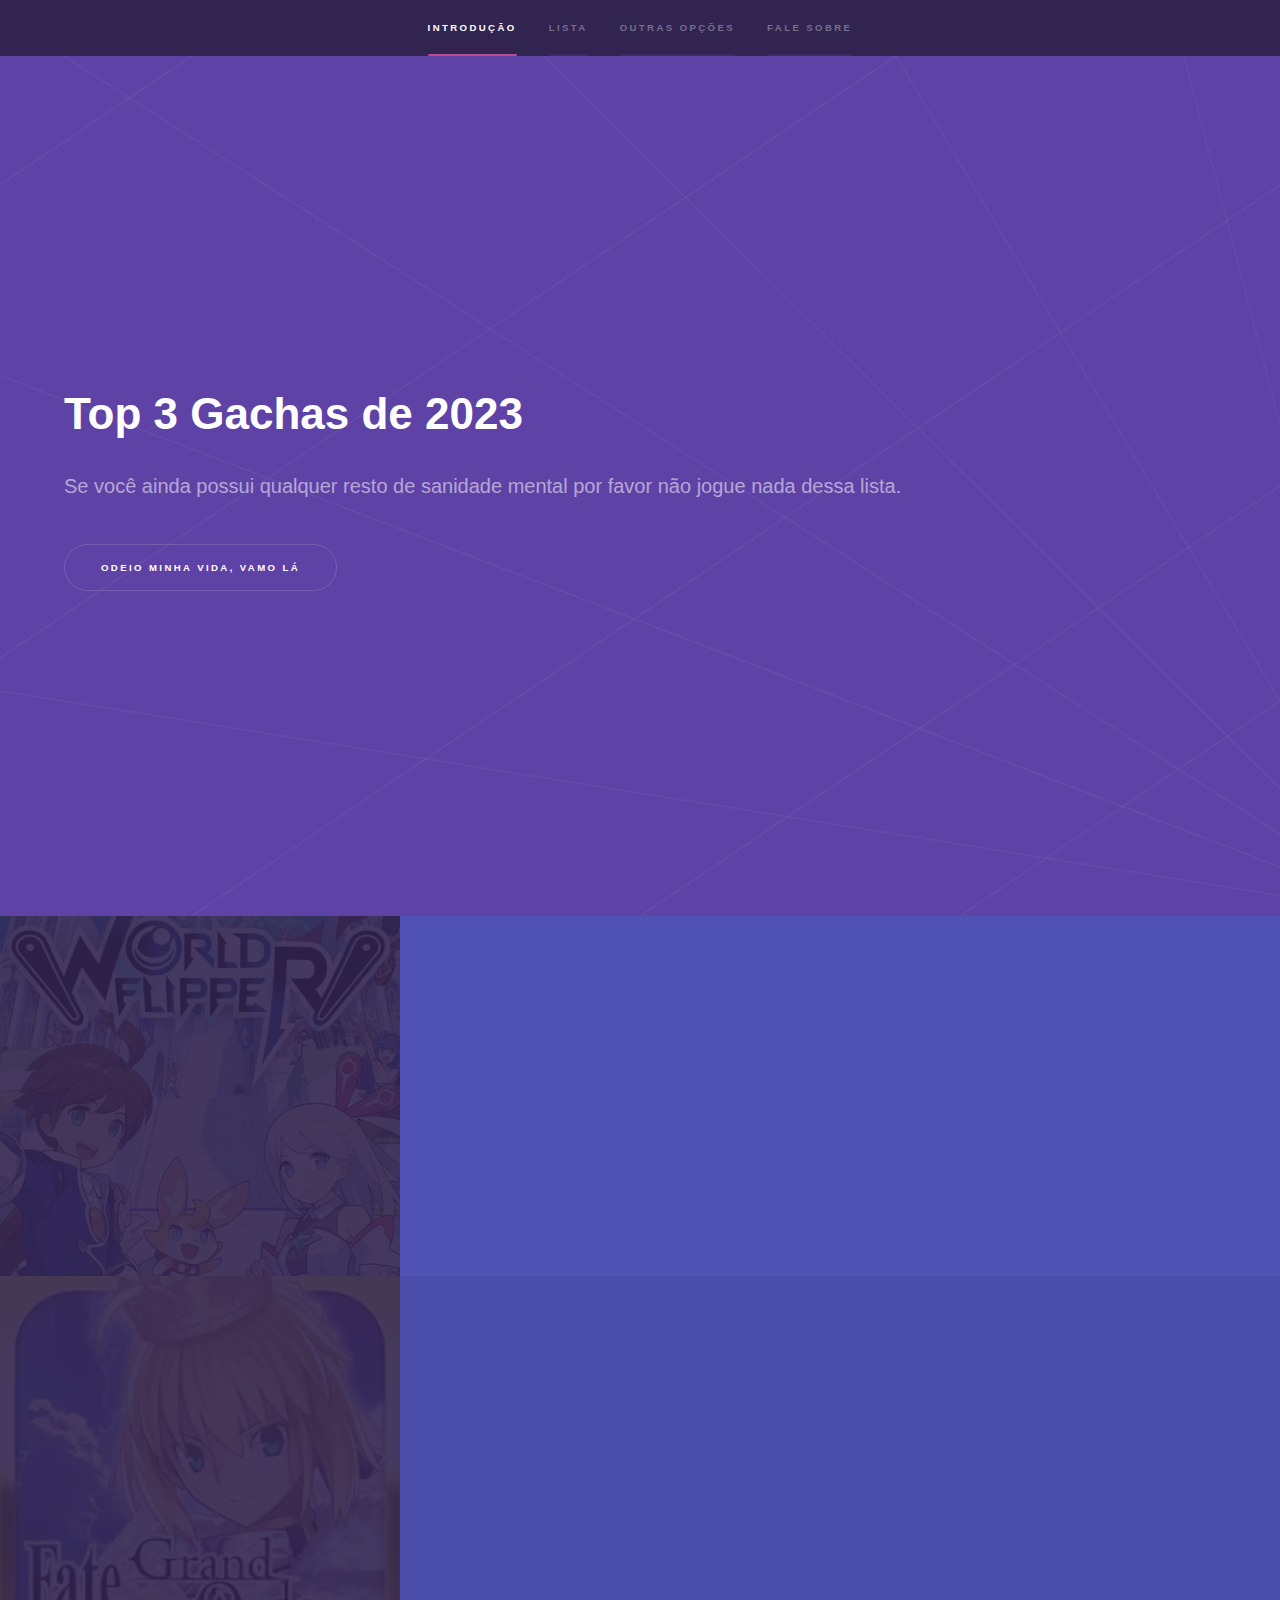
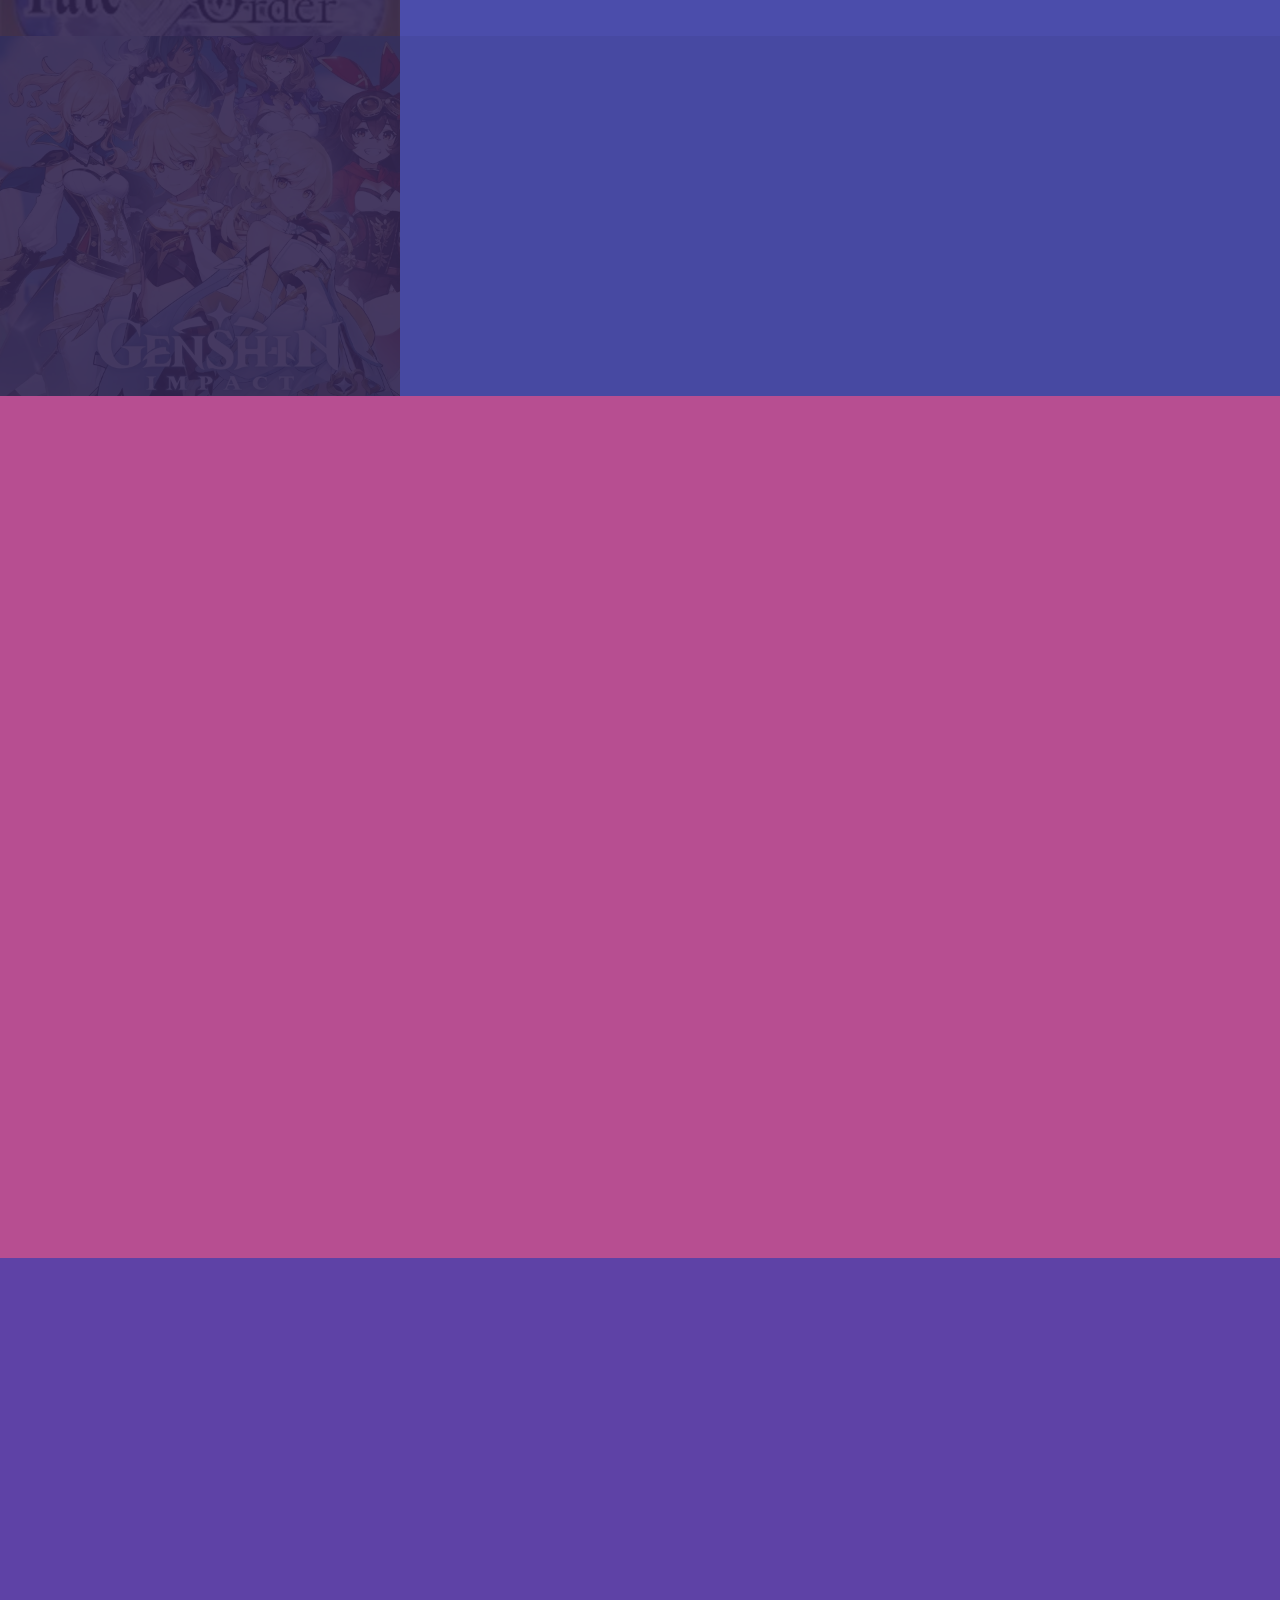
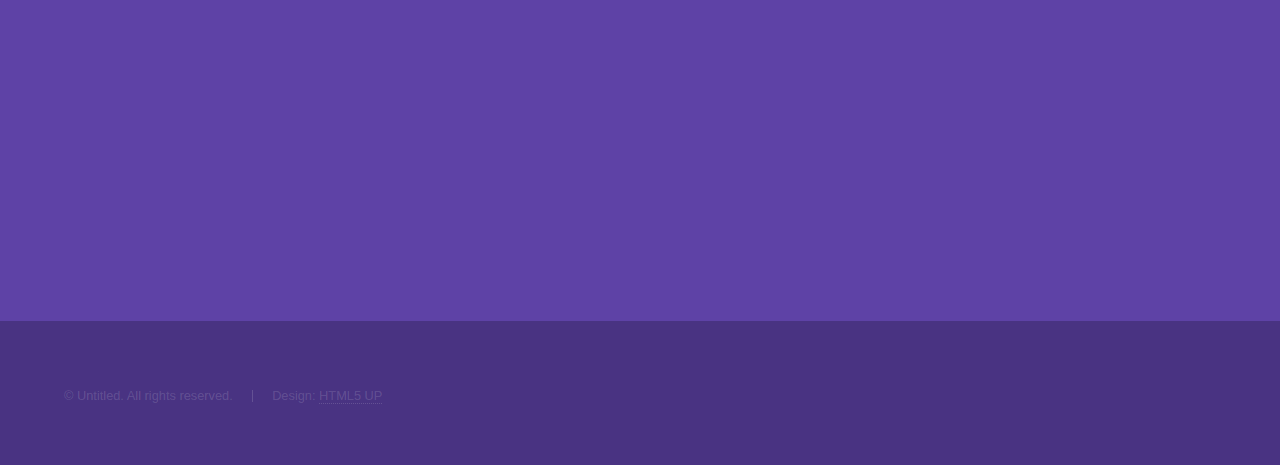
<file: index.html>
<!DOCTYPE HTML>
<!--
	Hyperspace by HTML5 UP
	html5up.net | @ajlkn
	Free for personal and commercial use under the CCA 3.0 license (html5up.net/license)
-->
<html lang="pt-BR">
	<head>
		<title>Top 3 Gachas de 2023</title>
		<meta charset="utf-8" />
		<meta name="description" content="Uma lista feita com base em opiniões sobre os melhores gachas em 2023, feita por Marcone Kaike como um projeto de coding.">
		<meta name="viewport" content="width=device-width, initial-scale=1" />
		<link rel="stylesheet" href="assets/css/main.css" />
		<noscript><link rel="stylesheet" href="assets/css/noscript.css" /></noscript>
		
		<link rel="manifest" href="manifest.json">
		<meta name="mobile-web-app-capable" content="yes">
		<meta name="msapplication-Tile-Image" content="assets/img/icons/icon_144.png">
		<meta name="msapplication-TileColor" content="#5e42a6">
		<meta name="theme-color" content="#312450" />
		<link rel="shortcut icon" sizes="192x192" href="assets/img/icons/icon_192.png">
		<link rel="shortcut icon" sizes="128x128" href="assets/img/icons/icon_128.png">

		<meta name="apple-mobile-web-app-capable" content="yes">
		<meta name="apple-mobile-web-app-status-bar-style" content="black">
		<meta name="apple-mobile-web-app-title" content="Lista Gachas">
		<link rel="apple-touch-icon" href="assets/img/icons/icon_144.png">
		<link rel="apple-touch-icon" sizes="152x152" href="assets/img/icons/icon_152.png">
		<link rel="apple-touch-icon" sizes="180x180" href="assets/img/icons/icon_180.png">
		<link rel="apple-touch-icon" sizes="167x167" href="assets/img/icons/icon_167.png">
		<meta name="apple-mobile-web-app-capable" content="yes" />

		<link rel="icon" type="image/png" href="assets/img/icons/icon_144.png">
		<style>
			#snackbar {
			  visibility: hidden;
			  min-width: 250px;
			  margin-left: -125px;
			  background-color: #333;
			  color: #fff;
			  text-align: center;
			  border-radius: 2px;
			  padding: 16px;
			  position: fixed;
			  z-index: 1;
			  left: 50%;
			  bottom: 30px;
			}
		
			#snackbar.show {
			  visibility: visible;
			  -webkit-animation: fadein 0.5s;
			  animation: fadein 0.5s;
			}
		  </style>

	</head>
	<body class="is-preload">

		<!-- Sidebar -->
			<section id="sidebar">
				<div class="inner">
					<nav>
						<ul>
							<li><a href="#intro">Introdução</a></li>
							<li><a href="#one">Lista</a></li>
							<li><a href="#two">Outras opções</a></li>
							<li><a href="#three">Fale sobre</a></li>
						</ul>
					</nav>
				</div>
			</section>

		<!-- Wrapper -->
			<div id="wrapper">

				<!-- Intro -->
					<section id="intro" class="wrapper style1 fullscreen fade-up">
						<div class="inner">
							<h1>Top 3 Gachas de 2023</h1>
							<p>Se você ainda possui qualquer resto de sanidade mental por favor não jogue nada dessa lista.</p>
							<ul class="actions">
								<li><a href="#one" class="button scrolly">Odeio minha vida, Vamo lá</a></li>
							</ul>
						</div>
					</section>

				<!-- One -->
					<section id="one" class="wrapper style2 spotlights">
						<section>
							<a class="image" href="/assets/img/imgWF.webp" alt="imagem do jogo world flipper"><img src="/assets/img/imgWF.webp" alt="imagem do jogo world flipper" data-position="center center" /></a>
							<div class="content">
								<div class="inner">
									<h2>World Flipper</h2>
									<p>World Flipper é um jogo de RPG com combate no estilo de Pinball, com vários estilos de combate e gráficos pixelados mas muito vivos. </p>
									<ul class="actions">
										<li><a href="./site/wf.html" class="button">Ver mais</a></li>
									</ul>
								</div>
							</div>
						</section>
						<section>
							<a class="image"  href="/assets/img/imgFGO.webp" alt="imagem do jogo fate grand order"><img src="/assets/img/imgFGO.webp" alt="imagem do jogo fate grand order" data-position="top center" /></a>
							<div class="content">
								<div class="inner">
									<h2>Fate/Grand Order</h2>
									<p>Seguindo a enorme franquia Fate, esse RPG de turnos utiliza interessantes variações de figuras históricas em combate.</p>
									<ul class="actions">
										<li><a href="./site/fgo.html" class="button">Ver mais</a></li>
									</ul>
								</div>
							</div>
						</section>
						<section>
							<a class="image"  href="/assets/img/imgGI.webp" alt="imagem do jogo genshin impact"><img src="/assets/img/imgGI.webp" alt="imagem do jogo genshin impact" data-position="25% 25%" /></a>
							<div class="content">
								<div class="inner">
									<h2>Genshin Impact</h2>
									<p>Um enorme RPG de mundo aberto e com muita ação, além de ótimos gráficos e uma boa história.</p>
									<ul class="actions">
										<li><a href="./site/gi.html" class="button">Ver mais</a></li>
									</ul>
								</div>
							</div>
						</section>
					</section>

				<!-- Two -->
					<section id="two" class="wrapper style3 fade-up">
						<div class="inner">
							<h2>Outras opções</h2>
							<p>Se você não gostou de nenhum dos jogos acima, veja algum desses próximos jogos e acesse a sua página clicando no seu nome.</p>
							<div class="features">
								<section>
									<span class="icon solid major fa-shield-alt"></span>
									<h3><a href="https://play.google.com/store/apps/details?id=com.nintendo.zaba" alt="link do jogo fire emblem">Fire Emblem Heroes</a></h3>
									<p>Se você gosta de RPGs táticos, talvez ache interessante a série de jogos Fire Emblem.</p>
								</section>
								<section>
									<span class="icon solid major fa-magic"></span>
									<h3><a href="https://play.google.com/store/apps/details?id=sg.gumi.alchemistww" alt="link do jogo the alchemist code">The Alchemist Code</a></h3>
									<p>Outro RPG tático, porém com diversas opções de combates e construção de equipe.</p>
								</section>
								<section>
									<span class="icon solid major fa-crown"></span>
									<h3><a href="https://play.google.com/store/apps/details?id=jp.goodsmile.grandsummonersglobal_android" alt="link do jogo grand summoners">Grand Summoners</a></h3>
									<p>Um RPG com estilo de pixel art, várias colaborações com animes e uma ótima trilha sonora.</p>
								</section>
								<section>
									<span class="icon solid major fa-hand-rock"></span>
									<h3><a href="https://play.google.com/store/apps/details?id=com.netmarble.kofg" alt="link do jogo king of fighters allstar">KoF ALLSTAR</a></h3>
									<p>Caso você goste de jogos de luta e os personagens da SNK, vale a pena tentar esse jogo.</p>
								</section>
								<section>
									<span class="icon solid major fa-dice-six"></span>
									<h3><a href="https://play.google.com/store/apps/details?id=com.dena.a12026418" alt="link do jogo pokemon masters ex">Pokemon Masters EX</a></h3>
									<p>Um RPG mobile de Pokémon, introduzindo novos personagens e trazendo devolta outros personagens conhecidos.</p>
								</section>
								<section>
									<span class="icon solid major fa-helicopter"></span>
									<h3><a href="https://play.google.com/store/apps/details?id=com.YoStarEN.Arknights" alt="link do jogo arknights">Arknights</a></h3>
									<p>RPG tático, dessa vez no estilo tower defense, posicionando suas tropas para defender-se contra ondas de inimigos</p>
								</section>
							</div>
						</div>
					</section>

				<!-- Three -->
					<section id="three" class="wrapper style1 fade-up">
						<div class="inner">
							<h2>Fale sobre</h2>
							<p>O que você achou da lista? Quais experiências você já teve com algum desses jogos, ou outros não incluídos? (Obs.: O envio não funciona de verdade, por enquanto)</p>
							<div class="split style1">
								<section>
									<form method="post" action="#">
										<div class="fields">
											<div class="field half">
												<label for="name">Nome</label>
												<input type="text" name="name" id="name" />
											</div>
											<div class="field half">
												<label for="email">Email</label>
												<input type="text" name="email" id="email" />
											</div>
											<div class="field">
												<label for="message">Mensagem</label>
												<textarea name="message" id="message" rows="5"></textarea>
											</div>
										</div>
										<ul class="actions">
											<li><a onclick="alert('Obrigado pela colaboração!')" class="button">Enviar</a></li>
										</ul>
									</form>
								</section>
								<section>
									<ul class="contact">
										<li>
											<h3>Criador</h3>
											<span>Marcone Kaike Cavalcante De Santana
											</span>
										</li>
										<li>
											<h3>Email</h3>
											<a href="mailto:marconekcsantana@fac.pe.senac.br">marconekcsantana@fac.pe.senac.br</a>
										</li>
										<li>
											<h3>Social</h3>
											<ul class="icons">
												<li alt="icone e link do github"><a href="https://github.com/marconekc/Projeto-Coding" alt="icone e link do github" class="icon brands fa-github"><span class="label" alt="icone e link do github">GitHub</span></a></li>
											</ul>
										</li>
									</ul>
								</section>
							</div>
						</div>
					</section>

			</div>

		<!-- Footer -->
			<footer id="footer" class="wrapper style1-alt">
				<div class="inner">
					<ul class="menu">
						<li>&copy; Untitled. All rights reserved.</li><li>Design: <a href="http://html5up.net">HTML5 UP</a></li>
					</ul>
				</div>
			</footer>
			<div id="snackbar">Uma nova versão está disponível! Clique <a id="reload">AQUI</a> para atualizar.</div>

		<!-- Scripts -->
		<script>
			let newWorker;
			function showUpdateBar() {
			  let snackbar = document.getElementById('snackbar');
			  snackbar.className = 'show';
			}
			// The click event on the pop up notification
			document.getElementById('reload').addEventListener('click', function () {
			  newWorker.postMessage({ action: 'skipWaiting' });
			});
			if ('serviceWorker' in navigator) {
			  navigator.serviceWorker.register('/service-worker.js').then(reg => {
				reg.addEventListener('updatefound', () => {
				  // A wild service worker has appeared in reg.installing!
				  newWorker = reg.installing;
				  newWorker.addEventListener('statechange', () => {
					// Has network.state changed?
					switch (newWorker.state) {
					  case 'installed':
						if (navigator.serviceWorker.controller) {
						  // new update available
						  showUpdateBar();
						}
						// No update available
						break;
					}
				  });
				});
			  });
			  let refreshing;
			  navigator.serviceWorker.addEventListener('controllerchange', function () {
				if (refreshing) return;
				window.location.reload();
				refreshing = true;
			  });
			}
		  </script>
			<script src="assets/js/jquery.min.js"></script>
			<script src="assets/js/jquery.scrollex.min.js"></script>
			<script src="assets/js/jquery.scrolly.min.js"></script>
			<script src="assets/js/browser.min.js"></script>
			<script src="assets/js/breakpoints.min.js"></script>
			<script src="assets/js/util.js"></script>
			<script src="assets/js/main.js"></script>

	</body>
</html>
</file>
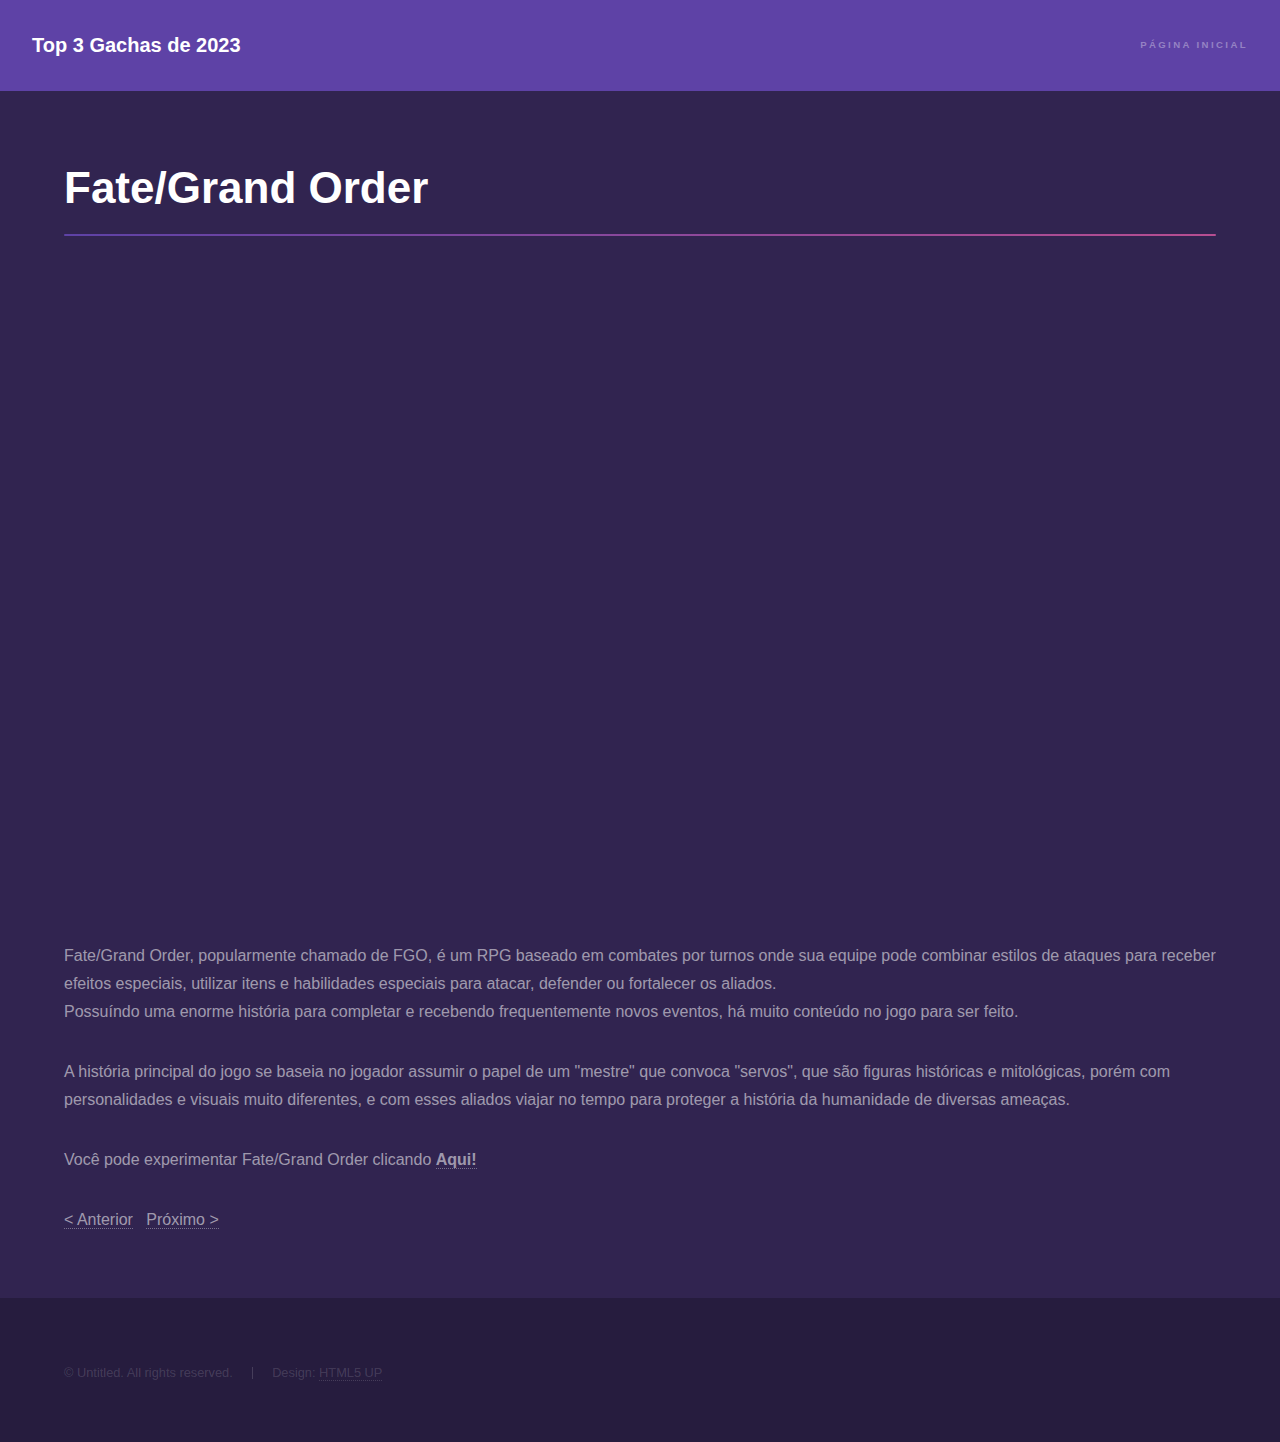
<file: site/fgo.html>
<!DOCTYPE HTML>
<!--
	Hyperspace by HTML5 UP
	html5up.net | @ajlkn
	Free for personal and commercial use under the CCA 3.0 license (html5up.net/license)
-->
<html lang="pt-BR">
	<head>
		<title>#2 - Fate/Grand Order</title>
		<meta charset="utf-8" />
		<meta name="viewport" content="width=device-width, initial-scale=1" />
		<link rel="stylesheet" href="../assets/css/main.css" />
		<noscript><link rel="stylesheet" href="../assets/css/noscript.css" /></noscript>
	</head>
	<body class="is-preload">

		<!-- Header -->
			<header id="header">
				<a href="../index.html" class="title">Top 3 Gachas de 2023</a>
				<nav>
					<ul>
						<li><a href="../index.html">Página Inicial</a></li>
					</ul>
				</nav>
			</header>

		<!-- Wrapper -->
			<div id="wrapper">

				<!-- Main -->
					<section id="main" class="wrapper">
						<div class="inner">
							<h1 class="major">Fate/Grand Order</h1>
							<span class="image fit"><div class="iframe-container"><iframe width="560" height="315" src="https://www.youtube.com/embed/FhmOAFJE9oM" title="YouTube video player" frameborder="0" allow="accelerometer; autoplay; clipboard-write; encrypted-media; gyroscope; picture-in-picture; web-share" allowfullscreen></iframe></span></div>
							<p>Fate/Grand Order, popularmente chamado de FGO, é um RPG baseado em combates por turnos onde sua equipe pode combinar estilos de ataques para receber efeitos especiais, utilizar itens e habilidades especiais para atacar, defender ou fortalecer os aliados. <br> Possuíndo uma enorme história para completar e recebendo frequentemente novos eventos, há muito conteúdo no jogo para ser feito.</p>
							<p>A história principal do jogo se baseia no jogador assumir o papel de um "mestre" que convoca "servos", que são figuras históricas e mitológicas, porém com personalidades e visuais muito diferentes, e com esses aliados viajar no tempo para proteger a história da humanidade de diversas ameaças.</p>
							<p>Você pode experimentar Fate/Grand Order clicando <a href="https://play.google.com/store/apps/details?id=com.aniplex.fategrandorder.en" style="font-weight:bold">Aqui!</a></p>
							<p>
								<a href="wf.html">< Anterior</a> &nbsp;
								<a href="gi.html"> Próximo ></a>
							</p>
						</div>
					</section>

			</div>

		<!-- Footer -->
			<footer id="footer" class="wrapper alt">
				<div class="inner">
					<ul class="menu">
						<li>&copy; Untitled. All rights reserved.</li><li>Design: <a href="http://html5up.net">HTML5 UP</a></li>
					</ul>
				</div>
			</footer>

		<!-- Scripts -->
			<script src="../assets/js/jquery.min.js"></script>
			<script src="../assets/js/jquery.scrollex.min.js"></script>
			<script src="../assets/js/jquery.scrolly.min.js"></script>
			<script src="../assets/js/browser.min.js"></script>
			<script src="../assets/js/breakpoints.min.js"></script>
			<script src="../assets/js/util.js"></script>
			<script src="../assets/js/main.js"></script>

	</body>
</html>
</file>
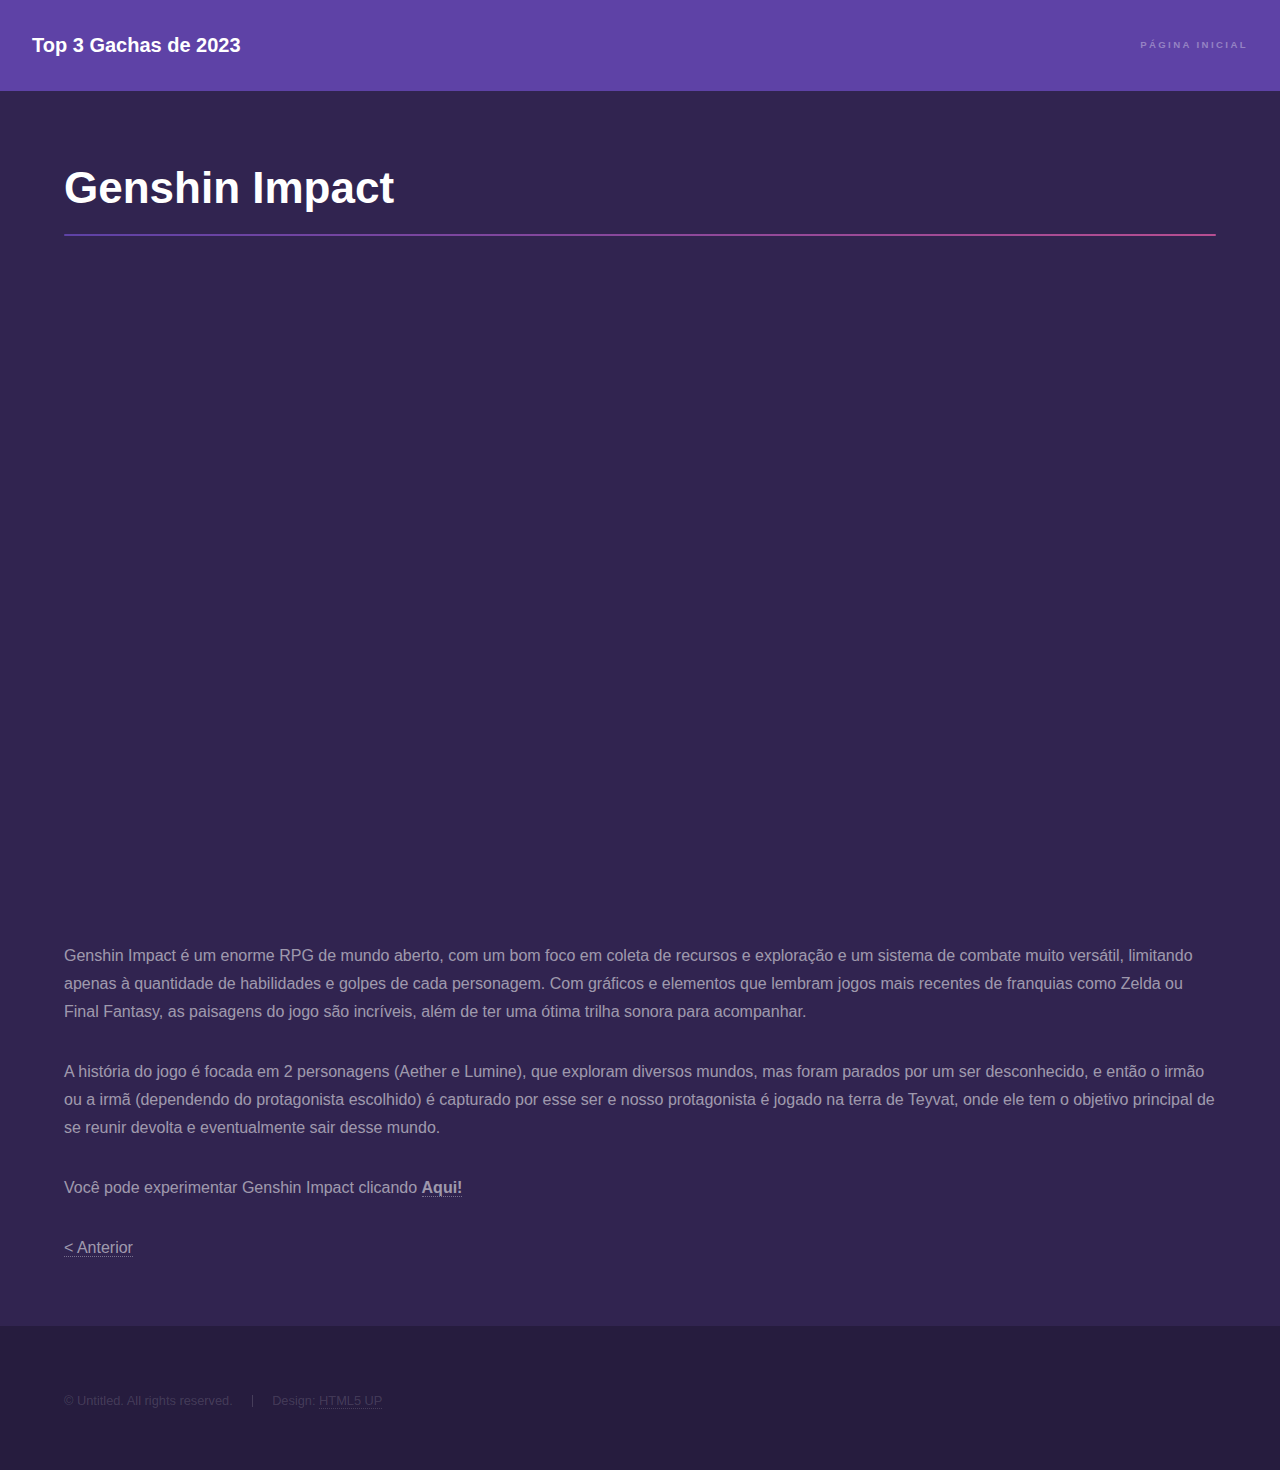
<file: site/gi.html>
<!DOCTYPE HTML>
<!--
	Hyperspace by HTML5 UP
	html5up.net | @ajlkn
	Free for personal and commercial use under the CCA 3.0 license (html5up.net/license)
-->
<html lang="pt-BR">
	<head>
		<title>#3 - Genshin Impact</title>
		<meta charset="utf-8" />
		<meta name="viewport" content="width=device-width, initial-scale=1" />
		<link rel="stylesheet" href="../assets/css/main.css" />
		<noscript><link rel="stylesheet" href="../assets/css/noscript.css" /></noscript>
	</head>
	<body class="is-preload">

		<!-- Header -->
			<header id="header">
				<a href="../index.html" class="title">Top 3 Gachas de 2023</a>
				<nav>
					<ul>
						<li><a href="../index.html">Página Inicial</a></li>
					</ul>
				</nav>
			</header>

		<!-- Wrapper -->
			<div id="wrapper">

				<!-- Main -->
					<section id="main" class="wrapper">
						<div class="inner">
							<h1 class="major">Genshin Impact</h1>
							<span class="image fit"><div class="iframe-container"><iframe width="560" height="315" src="https://www.youtube.com/embed/SY3XGzDousM" title="YouTube video player" frameborder="0" allow="accelerometer; autoplay; clipboard-write; encrypted-media; gyroscope; picture-in-picture; web-share" allowfullscreen></iframe></span></div>
							<p>Genshin Impact é um enorme RPG de mundo aberto, com um bom foco em coleta de recursos e exploração e um sistema de combate muito versátil, limitando apenas à quantidade de habilidades e golpes de cada personagem. Com gráficos e elementos que lembram jogos mais recentes de franquias como Zelda ou Final Fantasy, as paisagens do jogo são incríveis, além de ter uma ótima trilha sonora para acompanhar.</p>
							<p>A história do jogo é focada em 2 personagens (Aether e Lumine), que exploram diversos mundos, mas foram parados por um ser desconhecido, e então o irmão ou a irmã (dependendo do protagonista escolhido) é capturado por esse ser e nosso protagonista é jogado na terra de Teyvat, onde ele tem o objetivo principal de se reunir devolta e eventualmente sair desse mundo.</p>
							<p>Você pode experimentar Genshin Impact clicando <a href="https://play.google.com/store/apps/details?id=com.miHoYo.GenshinImpact" style="font-weight:bold">Aqui!</a></p>
							<p>
								<a href="fgo.html">< Anterior</a>
							</p>
						</div>
					</section>

			</div>

		<!-- Footer -->
			<footer id="footer" class="wrapper alt">
				<div class="inner">
					<ul class="menu">
						<li>&copy; Untitled. All rights reserved.</li><li>Design: <a href="http://html5up.net">HTML5 UP</a></li>
					</ul>
				</div>
			</footer>

		<!-- Scripts -->
			<script src="../assets/js/jquery.min.js"></script>
			<script src="../assets/js/jquery.scrollex.min.js"></script>
			<script src="../assets/js/jquery.scrolly.min.js"></script>
			<script src="../assets/js/browser.min.js"></script>
			<script src="../assets/js/breakpoints.min.js"></script>
			<script src="../assets/js/util.js"></script>
			<script src="../assets/js/main.js"></script>

	</body>
</html>
</file>
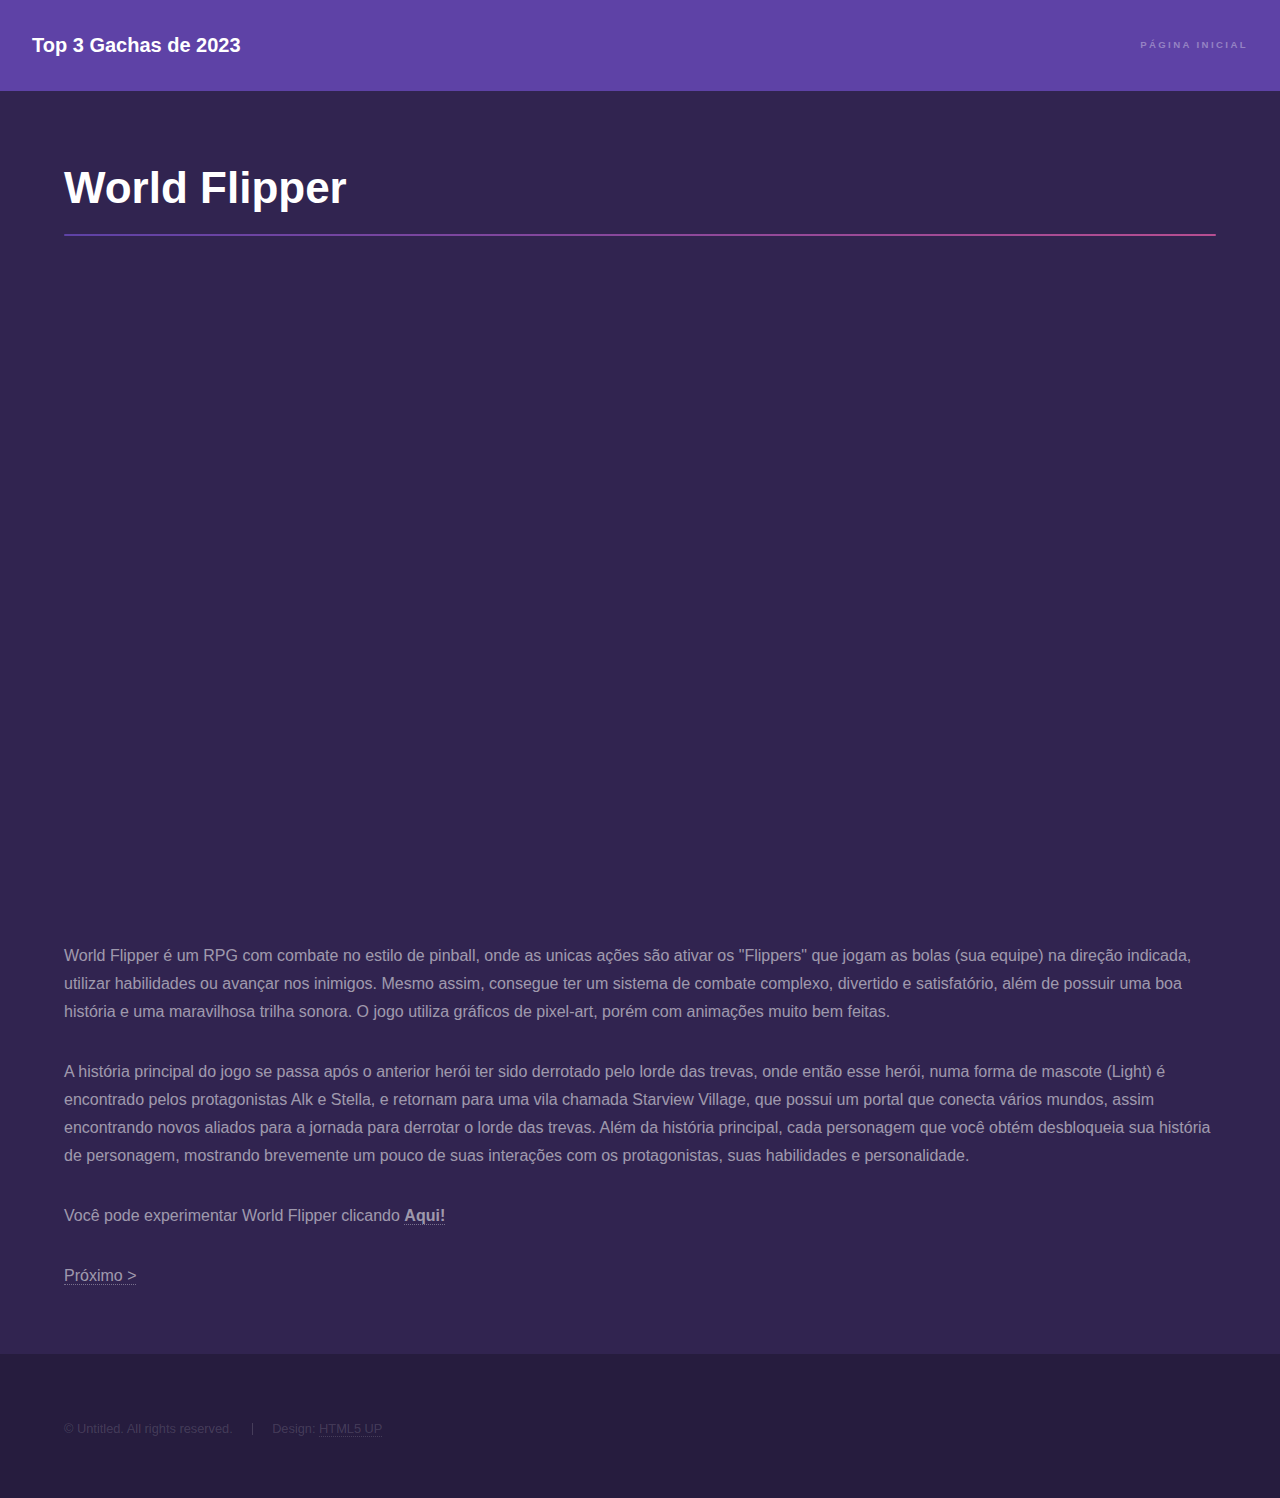
<file: site/wf.html>
<!DOCTYPE HTML>
<!--
	Hyperspace by HTML5 UP
	html5up.net | @ajlkn
	Free for personal and commercial use under the CCA 3.0 license (html5up.net/license)
-->
<html lang="pt-BR">
	<head>
		<title>#1 - World Flipper</title>
		<meta charset="utf-8" />
		<meta name="viewport" content="width=device-width, initial-scale=1" />
		<link rel="stylesheet" href="../assets/css/main.css" />
		<noscript><link rel="stylesheet" href="../assets/css/noscript.css" /></noscript>
	</head>
	<body class="is-preload">

		<!-- Header -->
			<header id="header">
				<a href="../index.html" class="title">Top 3 Gachas de 2023</a>
				<nav>
					<ul>
						<li><a href="../index.html">Página Inicial</a></li>
					</ul>
				</nav>
			</header>

		<!-- Wrapper -->
			<div id="wrapper">

				<!-- Main -->
					<section id="main" class="wrapper">
						<div class="inner">
							<h1 class="major">World Flipper</h1>
							<span class="image fit"><div class="iframe-container"><iframe  width="560" height="315" src="https://www.youtube.com/embed/D9akXUCn_ZU" title="YouTube video player" frameborder="0" allow="accelerometer; autoplay; clipboard-write; encrypted-media; gyroscope; picture-in-picture; web-share" allowfullscreen></iframe></span></div>
							<p>World Flipper é um RPG com combate no estilo de pinball, onde as unicas ações são ativar os "Flippers" que jogam as bolas (sua equipe) na direção indicada, utilizar habilidades ou avançar nos inimigos. Mesmo assim, consegue ter um sistema de combate complexo, divertido e satisfatório, além de possuir uma boa história e uma maravilhosa trilha sonora. O jogo utiliza gráficos de pixel-art, porém com animações muito bem feitas.</p>
							<p>A história principal do jogo se passa após o anterior herói ter sido derrotado pelo lorde das trevas, onde então esse herói, numa forma de mascote (Light) é encontrado pelos protagonistas Alk e Stella, e retornam para uma vila chamada Starview Village, que possui um portal que conecta vários mundos, assim encontrando novos aliados para a jornada para derrotar o lorde das trevas. Além da história principal, cada personagem que você obtém desbloqueia sua história de personagem, mostrando brevemente um pouco de suas interações com os protagonistas, suas habilidades e personalidade.</p>
							<p>Você pode experimentar World Flipper clicando <a href="https://play.google.com/store/apps/details?id=com.kakaogames.wdfp" style="font-weight:bold">Aqui!</a></p>
							<p>
								<a href="fgo.html"> Próximo ></a>
							</p>
						</div>
					</section>

			</div>

		<!-- Footer -->
			<footer id="footer" class="wrapper alt">
				<div class="inner">
					<ul class="menu">
						<li>&copy; Untitled. All rights reserved.</li><li>Design: <a href="http://html5up.net">HTML5 UP</a></li>
					</ul>
				</div>
			</footer>

		<!-- Scripts -->
			<script src="../assets/js/jquery.min.js"></script>
			<script src="../assets/js/jquery.scrollex.min.js"></script>
			<script src="../assets/js/jquery.scrolly.min.js"></script>
			<script src="../assets/js/browser.min.js"></script>
			<script src="../assets/js/breakpoints.min.js"></script>
			<script src="../assets/js/util.js"></script>
			<script src="../assets/js/main.js"></script>

	</body>
</html>
</file>
<file: assets/css/noscript.css>
/*
	Hyperspace by HTML5 UP
	html5up.net | @ajlkn
	Free for personal and commercial use under the CCA 3.0 license (html5up.net/license)
*/

/* Spotlights */

	.spotlights > section > .image:before {
		opacity: 0 !important;
	}

	.spotlights > section > .content > .inner {
		-moz-transform: none !important;
		-webkit-transform: none !important;
		-ms-transform: none !important;
		transform: none !important;
		opacity: 1 !important;
	}

/* Wrapper */

	.wrapper > .inner {
		opacity: 1 !important;
		-moz-transform: none !important;
		-webkit-transform: none !important;
		-ms-transform: none !important;
		transform: none !important;
	}

/* Sidebar */

	#sidebar > .inner {
		opacity: 1 !important;
	}

	#sidebar nav > ul > li {
		-moz-transform: none !important;
		-webkit-transform: none !important;
		-ms-transform: none !important;
		transform: none !important;
		opacity: 1 !important;
	}
</file>
<file: assets/css/main.css>
@import url(fontawesome-all.min.css);

/*
	Hyperspace by HTML5 UP
	html5up.net | @ajlkn
	Free for personal and commercial use under the CCA 3.0 license (html5up.net/license)
*/

html, body, div, span, applet, object,
iframe, h1, h2, h3, h4, h5, h6, p, blockquote,
pre, a, abbr, acronym, address, big, cite,
code, del, dfn, em, img, ins, kbd, q, s, samp,
small, strike, strong, sub, sup, tt, var, b,
u, i, center, dl, dt, dd, ol, ul, li, fieldset,
form, label, legend, table, caption, tbody,
tfoot, thead, tr, th, td, article, aside,
canvas, details, embed, figure, figcaption,
footer, header, hgroup, menu, nav, output, ruby,
section, summary, time, mark, audio, video {
	margin: 0;
	padding: 0;
	border: 0;
	font-size: 100%;
	font: inherit;
	vertical-align: baseline;}

article, aside, details, figcaption, figure,
footer, header, hgroup, menu, nav, section {
	display: block;}

body {
	line-height: 1;
}

ol, ul {
	list-style: none;
}

blockquote, q {
	quotes: none;
}

	blockquote:before, blockquote:after, q:before, q:after {
		content: '';
		content: none;
	}

table {
	border-collapse: collapse;
	border-spacing: 0;
}

body {
	-webkit-text-size-adjust: none;
}

mark {
	background-color: transparent;
	color: inherit;
}

input::-moz-focus-inner {
	border: 0;
	padding: 0;
}

input, select, textarea {
	-moz-appearance: none;
	-webkit-appearance: none;
	-ms-appearance: none;
	appearance: none;
}

/* Basic */

	@-ms-viewport {
		width: device-width;
	}

	body {
		-ms-overflow-style: scrollbar;
	}

	@media screen and (max-width: 480px) {

		html, body {
			min-width: 320px;
		}

	}

	html {
		box-sizing: border-box;
	}

	*, *:before, *:after {
		box-sizing: inherit;
	}

	body {
		background: #312450;
	}

		body.is-preload *, body.is-preload *:before, body.is-preload *:after {
			-moz-animation: none !important;
			-webkit-animation: none !important;
			-ms-animation: none !important;
			animation: none !important;
			-moz-transition: none !important;
			-webkit-transition: none !important;
			-ms-transition: none !important;
			transition: none !important;
		}

/* Type */

	body, input, select, textarea {
		color: rgba(255, 255, 255, 0.55);
		font-family: Arial, Helvetica, sans-serif;
		font-size: 16.5pt;
		font-weight: normal;
		line-height: 1.75;
	}

		@media screen and (max-width: 1680px) {

			body, input, select, textarea {
				font-size: 13pt;
			}

		}

		@media screen and (max-width: 1280px) {

			body, input, select, textarea {
				font-size: 12pt;
			}

		}

		@media screen and (max-width: 360px) {

			body, input, select, textarea {
				font-size: 11pt;
			}

		}

	a {
		-moz-transition: color 0.2s ease, border-bottom-color 0.2s ease;
		-webkit-transition: color 0.2s ease, border-bottom-color 0.2s ease;
		-ms-transition: color 0.2s ease, border-bottom-color 0.2s ease;
		transition: color 0.2s ease, border-bottom-color 0.2s ease;
		border-bottom: dotted 1px rgba(255, 255, 255, 0.35);
		color: inherit;
		text-decoration: none;
	}

		a:hover {
			border-bottom-color: transparent;
			color: #ffffff;
		}

	strong, b {
		color: #ffffff;
		font-weight: bold;
	}

	em, i {
		font-style: italic;
	}

	p {
		margin: 0 0 2em 0;
	}

	h1, h2, h3, h4, h5, h6 {
		color: #ffffff;
		font-weight: bold;
		line-height: 1.5;
		margin: 0 0 0.5em 0;
	}

		h1 a, h2 a, h3 a, h4 a, h5 a, h6 a {
			color: inherit;
			text-decoration: none;
		}

	h1 {
		font-size: 2.75em;
	}

		h1.major {
			margin: 0 0 1.3em 0;
			position: relative;
			padding-bottom: 0.35em;
		}

			h1.major:after {
				background-image: -moz-linear-gradient(to right, #5e42a6, #b74e91);
				background-image: -webkit-linear-gradient(to right, #5e42a6, #b74e91);
				background-image: -ms-linear-gradient(to right, #5e42a6, #b74e91);
				background-image: linear-gradient(to right, #5e42a6, #b74e91);
				-moz-transition: max-width 0.2s ease;
				-webkit-transition: max-width 0.2s ease;
				-ms-transition: max-width 0.2s ease;
				transition: max-width 0.2s ease;
				border-radius: 0.2em;
				bottom: 0;
				content: '';
				height: 0.05em;
				position: absolute;
				right: 0;
				width: 100%;
			}

	h2 {
		font-size: 1.75em;
	}

	h3 {
		font-size: 1.1em;
	}

	h4 {
		font-size: 1em;
	}

	h5 {
		font-size: 0.8em;
	}

	h6 {
		font-size: 0.6em;
	}

	@media screen and (max-width: 736px) {

		h1 {
			font-size: 2em;
		}

		h2 {
			font-size: 1.25em;
		}

		h3 {
			font-size: 1em;
		}

		h4 {
			font-size: 0.8em;
		}

		h5 {
			font-size: 0.6em;
		}

		h6 {
			font-size: 0.6em;
		}

	}

	sub {
		font-size: 0.8em;
		position: relative;
		top: 0.5em;
	}

	sup {
		font-size: 0.8em;
		position: relative;
		top: -0.5em;
	}

	blockquote {
		border-left: solid 4px rgba(255, 255, 255, 0.15);
		font-style: italic;
		margin: 0 0 2em 0;
		padding: 0.5em 0 0.5em 2em;
	}

	code {
		background: rgba(255, 255, 255, 0.05);
		border-radius: 0.25em;
		border: solid 1px rgba(255, 255, 255, 0.15);
		font-family: "Courier New", monospace;
		font-size: 0.9em;
		margin: 0 0.25em;
		padding: 0.25em 0.65em;
	}

	pre {
		-webkit-overflow-scrolling: touch;
		font-family: "Courier New", monospace;
		font-size: 0.9em;
		margin: 0 0 2em 0;
	}

		pre code {
			display: block;
			line-height: 1.75em;
			padding: 1em 1.5em;
			overflow-x: auto;
		}

	hr {
		border: 0;
		border-bottom: solid 1px rgba(255, 255, 255, 0.15);
		margin: 2em 0;
	}

		hr.major {
			margin: 3em 0;
		}

	.align-left {
		text-align: left;
	}

	.align-center {
		text-align: center;
	}

	.align-right {
		text-align: right;
	}

/* Row */

	.row {
		display: flex;
		flex-wrap: wrap;
		box-sizing: border-box;
		align-items: stretch;
	}

		.row > * {
			box-sizing: border-box;
		}

		.row.gtr-uniform > * > :last-child {
			margin-bottom: 0;
		}

		.row.aln-left {
			justify-content: flex-start;
		}

		.row.aln-center {
			justify-content: center;
		}

		.row.aln-right {
			justify-content: flex-end;
		}

		.row.aln-top {
			align-items: flex-start;
		}

		.row.aln-middle {
			align-items: center;
		}

		.row.aln-bottom {
			align-items: flex-end;
		}

		.row > .imp {
			order: -1;
		}

		.row > .col-1 {
			width: 8.33333%;
		}

		.row > .off-1 {
			margin-left: 8.33333%;
		}

		.row > .col-2 {
			width: 16.66667%;
		}

		.row > .off-2 {
			margin-left: 16.66667%;
		}

		.row > .col-3 {
			width: 25%;
		}

		.row > .off-3 {
			margin-left: 25%;
		}

		.row > .col-4 {
			width: 33.33333%;
		}

		.row > .off-4 {
			margin-left: 33.33333%;
		}

		.row > .col-5 {
			width: 41.66667%;
		}

		.row > .off-5 {
			margin-left: 41.66667%;
		}

		.row > .col-6 {
			width: 50%;
		}

		.row > .off-6 {
			margin-left: 50%;
		}

		.row > .col-7 {
			width: 58.33333%;
		}

		.row > .off-7 {
			margin-left: 58.33333%;
		}

		.row > .col-8 {
			width: 66.66667%;
		}

		.row > .off-8 {
			margin-left: 66.66667%;
		}

		.row > .col-9 {
			width: 75%;
		}

		.row > .off-9 {
			margin-left: 75%;
		}

		.row > .col-10 {
			width: 83.33333%;
		}

		.row > .off-10 {
			margin-left: 83.33333%;
		}

		.row > .col-11 {
			width: 91.66667%;
		}

		.row > .off-11 {
			margin-left: 91.66667%;
		}

		.row > .col-12 {
			width: 100%;
		}

		.row > .off-12 {
			margin-left: 100%;
		}

		.row.gtr-0 {
			margin-top: 0;
			margin-left: 0em;
		}

			.row.gtr-0 > * {
				padding: 0 0 0 0em;
			}

			.row.gtr-0.gtr-uniform {
				margin-top: 0em;
			}

				.row.gtr-0.gtr-uniform > * {
					padding-top: 0em;
				}

		.row.gtr-25 {
			margin-top: 0;
			margin-left: -0.375em;
		}

			.row.gtr-25 > * {
				padding: 0 0 0 0.375em;
			}

			.row.gtr-25.gtr-uniform {
				margin-top: -0.375em;
			}

				.row.gtr-25.gtr-uniform > * {
					padding-top: 0.375em;
				}

		.row.gtr-50 {
			margin-top: 0;
			margin-left: -0.75em;
		}

			.row.gtr-50 > * {
				padding: 0 0 0 0.75em;
			}

			.row.gtr-50.gtr-uniform {
				margin-top: -0.75em;
			}

				.row.gtr-50.gtr-uniform > * {
					padding-top: 0.75em;
				}

		.row {
			margin-top: 0;
			margin-left: -1.5em;
		}

			.row > * {
				padding: 0 0 0 1.5em;
			}

			.row.gtr-uniform {
				margin-top: -1.5em;
			}

				.row.gtr-uniform > * {
					padding-top: 1.5em;
				}

		.row.gtr-150 {
			margin-top: 0;
			margin-left: -2.25em;
		}

			.row.gtr-150 > * {
				padding: 0 0 0 2.25em;
			}

			.row.gtr-150.gtr-uniform {
				margin-top: -2.25em;
			}

				.row.gtr-150.gtr-uniform > * {
					padding-top: 2.25em;
				}

		.row.gtr-200 {
			margin-top: 0;
			margin-left: -3em;
		}

			.row.gtr-200 > * {
				padding: 0 0 0 3em;
			}

			.row.gtr-200.gtr-uniform {
				margin-top: -3em;
			}

				.row.gtr-200.gtr-uniform > * {
					padding-top: 3em;
				}

		@media screen and (max-width: 1680px) {

			.row {
				display: flex;
				flex-wrap: wrap;
				box-sizing: border-box;
				align-items: stretch;
			}

				.row > * {
					box-sizing: border-box;
				}

				.row.gtr-uniform > * > :last-child {
					margin-bottom: 0;
				}

				.row.aln-left {
					justify-content: flex-start;
				}

				.row.aln-center {
					justify-content: center;
				}

				.row.aln-right {
					justify-content: flex-end;
				}

				.row.aln-top {
					align-items: flex-start;
				}

				.row.aln-middle {
					align-items: center;
				}

				.row.aln-bottom {
					align-items: flex-end;
				}

				.row > .imp-xlarge {
					order: -1;
				}

				.row > .col-1-xlarge {
					width: 8.33333%;
				}

				.row > .off-1-xlarge {
					margin-left: 8.33333%;
				}

				.row > .col-2-xlarge {
					width: 16.66667%;
				}

				.row > .off-2-xlarge {
					margin-left: 16.66667%;
				}

				.row > .col-3-xlarge {
					width: 25%;
				}

				.row > .off-3-xlarge {
					margin-left: 25%;
				}

				.row > .col-4-xlarge {
					width: 33.33333%;
				}

				.row > .off-4-xlarge {
					margin-left: 33.33333%;
				}

				.row > .col-5-xlarge {
					width: 41.66667%;
				}

				.row > .off-5-xlarge {
					margin-left: 41.66667%;
				}

				.row > .col-6-xlarge {
					width: 50%;
				}

				.row > .off-6-xlarge {
					margin-left: 50%;
				}

				.row > .col-7-xlarge {
					width: 58.33333%;
				}

				.row > .off-7-xlarge {
					margin-left: 58.33333%;
				}

				.row > .col-8-xlarge {
					width: 66.66667%;
				}

				.row > .off-8-xlarge {
					margin-left: 66.66667%;
				}

				.row > .col-9-xlarge {
					width: 75%;
				}

				.row > .off-9-xlarge {
					margin-left: 75%;
				}

				.row > .col-10-xlarge {
					width: 83.33333%;
				}

				.row > .off-10-xlarge {
					margin-left: 83.33333%;
				}

				.row > .col-11-xlarge {
					width: 91.66667%;
				}

				.row > .off-11-xlarge {
					margin-left: 91.66667%;
				}

				.row > .col-12-xlarge {
					width: 100%;
				}

				.row > .off-12-xlarge {
					margin-left: 100%;
				}

				.row.gtr-0 {
					margin-top: 0;
					margin-left: 0em;
				}

					.row.gtr-0 > * {
						padding: 0 0 0 0em;
					}

					.row.gtr-0.gtr-uniform {
						margin-top: 0em;
					}

						.row.gtr-0.gtr-uniform > * {
							padding-top: 0em;
						}

				.row.gtr-25 {
					margin-top: 0;
					margin-left: -0.375em;
				}

					.row.gtr-25 > * {
						padding: 0 0 0 0.375em;
					}

					.row.gtr-25.gtr-uniform {
						margin-top: -0.375em;
					}

						.row.gtr-25.gtr-uniform > * {
							padding-top: 0.375em;
						}

				.row.gtr-50 {
					margin-top: 0;
					margin-left: -0.75em;
				}

					.row.gtr-50 > * {
						padding: 0 0 0 0.75em;
					}

					.row.gtr-50.gtr-uniform {
						margin-top: -0.75em;
					}

						.row.gtr-50.gtr-uniform > * {
							padding-top: 0.75em;
						}

				.row {
					margin-top: 0;
					margin-left: -1.5em;
				}

					.row > * {
						padding: 0 0 0 1.5em;
					}

					.row.gtr-uniform {
						margin-top: -1.5em;
					}

						.row.gtr-uniform > * {
							padding-top: 1.5em;
						}

				.row.gtr-150 {
					margin-top: 0;
					margin-left: -2.25em;
				}

					.row.gtr-150 > * {
						padding: 0 0 0 2.25em;
					}

					.row.gtr-150.gtr-uniform {
						margin-top: -2.25em;
					}

						.row.gtr-150.gtr-uniform > * {
							padding-top: 2.25em;
						}

				.row.gtr-200 {
					margin-top: 0;
					margin-left: -3em;
				}

					.row.gtr-200 > * {
						padding: 0 0 0 3em;
					}

					.row.gtr-200.gtr-uniform {
						margin-top: -3em;
					}

						.row.gtr-200.gtr-uniform > * {
							padding-top: 3em;
						}

		}

		@media screen and (max-width: 1280px) {

			.row {
				display: flex;
				flex-wrap: wrap;
				box-sizing: border-box;
				align-items: stretch;
			}

				.row > * {
					box-sizing: border-box;
				}

				.row.gtr-uniform > * > :last-child {
					margin-bottom: 0;
				}

				.row.aln-left {
					justify-content: flex-start;
				}

				.row.aln-center {
					justify-content: center;
				}

				.row.aln-right {
					justify-content: flex-end;
				}

				.row.aln-top {
					align-items: flex-start;
				}

				.row.aln-middle {
					align-items: center;
				}

				.row.aln-bottom {
					align-items: flex-end;
				}

				.row > .imp-large {
					order: -1;
				}

				.row > .col-1-large {
					width: 8.33333%;
				}

				.row > .off-1-large {
					margin-left: 8.33333%;
				}

				.row > .col-2-large {
					width: 16.66667%;
				}

				.row > .off-2-large {
					margin-left: 16.66667%;
				}

				.row > .col-3-large {
					width: 25%;
				}

				.row > .off-3-large {
					margin-left: 25%;
				}

				.row > .col-4-large {
					width: 33.33333%;
				}

				.row > .off-4-large {
					margin-left: 33.33333%;
				}

				.row > .col-5-large {
					width: 41.66667%;
				}

				.row > .off-5-large {
					margin-left: 41.66667%;
				}

				.row > .col-6-large {
					width: 50%;
				}

				.row > .off-6-large {
					margin-left: 50%;
				}

				.row > .col-7-large {
					width: 58.33333%;
				}

				.row > .off-7-large {
					margin-left: 58.33333%;
				}

				.row > .col-8-large {
					width: 66.66667%;
				}

				.row > .off-8-large {
					margin-left: 66.66667%;
				}

				.row > .col-9-large {
					width: 75%;
				}

				.row > .off-9-large {
					margin-left: 75%;
				}

				.row > .col-10-large {
					width: 83.33333%;
				}

				.row > .off-10-large {
					margin-left: 83.33333%;
				}

				.row > .col-11-large {
					width: 91.66667%;
				}

				.row > .off-11-large {
					margin-left: 91.66667%;
				}

				.row > .col-12-large {
					width: 100%;
				}

				.row > .off-12-large {
					margin-left: 100%;
				}

				.row.gtr-0 {
					margin-top: 0;
					margin-left: 0em;
				}

					.row.gtr-0 > * {
						padding: 0 0 0 0em;
					}

					.row.gtr-0.gtr-uniform {
						margin-top: 0em;
					}

						.row.gtr-0.gtr-uniform > * {
							padding-top: 0em;
						}

				.row.gtr-25 {
					margin-top: 0;
					margin-left: -0.375em;
				}

					.row.gtr-25 > * {
						padding: 0 0 0 0.375em;
					}

					.row.gtr-25.gtr-uniform {
						margin-top: -0.375em;
					}

						.row.gtr-25.gtr-uniform > * {
							padding-top: 0.375em;
						}

				.row.gtr-50 {
					margin-top: 0;
					margin-left: -0.75em;
				}

					.row.gtr-50 > * {
						padding: 0 0 0 0.75em;
					}

					.row.gtr-50.gtr-uniform {
						margin-top: -0.75em;
					}

						.row.gtr-50.gtr-uniform > * {
							padding-top: 0.75em;
						}

				.row {
					margin-top: 0;
					margin-left: -1.5em;
				}

					.row > * {
						padding: 0 0 0 1.5em;
					}

					.row.gtr-uniform {
						margin-top: -1.5em;
					}

						.row.gtr-uniform > * {
							padding-top: 1.5em;
						}

				.row.gtr-150 {
					margin-top: 0;
					margin-left: -2.25em;
				}

					.row.gtr-150 > * {
						padding: 0 0 0 2.25em;
					}

					.row.gtr-150.gtr-uniform {
						margin-top: -2.25em;
					}

						.row.gtr-150.gtr-uniform > * {
							padding-top: 2.25em;
						}

				.row.gtr-200 {
					margin-top: 0;
					margin-left: -3em;
				}

					.row.gtr-200 > * {
						padding: 0 0 0 3em;
					}

					.row.gtr-200.gtr-uniform {
						margin-top: -3em;
					}

						.row.gtr-200.gtr-uniform > * {
							padding-top: 3em;
						}

		}

		@media screen and (max-width: 980px) {

			.row {
				display: flex;
				flex-wrap: wrap;
				box-sizing: border-box;
				align-items: stretch;
			}

				.row > * {
					box-sizing: border-box;
				}

				.row.gtr-uniform > * > :last-child {
					margin-bottom: 0;
				}

				.row.aln-left {
					justify-content: flex-start;
				}

				.row.aln-center {
					justify-content: center;
				}

				.row.aln-right {
					justify-content: flex-end;
				}

				.row.aln-top {
					align-items: flex-start;
				}

				.row.aln-middle {
					align-items: center;
				}

				.row.aln-bottom {
					align-items: flex-end;
				}

				.row > .imp-medium {
					order: -1;
				}

				.row > .col-1-medium {
					width: 8.33333%;
				}

				.row > .off-1-medium {
					margin-left: 8.33333%;
				}

				.row > .col-2-medium {
					width: 16.66667%;
				}

				.row > .off-2-medium {
					margin-left: 16.66667%;
				}

				.row > .col-3-medium {
					width: 25%;
				}

				.row > .off-3-medium {
					margin-left: 25%;
				}

				.row > .col-4-medium {
					width: 33.33333%;
				}

				.row > .off-4-medium {
					margin-left: 33.33333%;
				}

				.row > .col-5-medium {
					width: 41.66667%;
				}

				.row > .off-5-medium {
					margin-left: 41.66667%;
				}

				.row > .col-6-medium {
					width: 50%;
				}

				.row > .off-6-medium {
					margin-left: 50%;
				}

				.row > .col-7-medium {
					width: 58.33333%;
				}

				.row > .off-7-medium {
					margin-left: 58.33333%;
				}

				.row > .col-8-medium {
					width: 66.66667%;
				}

				.row > .off-8-medium {
					margin-left: 66.66667%;
				}

				.row > .col-9-medium {
					width: 75%;
				}

				.row > .off-9-medium {
					margin-left: 75%;
				}

				.row > .col-10-medium {
					width: 83.33333%;
				}

				.row > .off-10-medium {
					margin-left: 83.33333%;
				}

				.row > .col-11-medium {
					width: 91.66667%;
				}

				.row > .off-11-medium {
					margin-left: 91.66667%;
				}

				.row > .col-12-medium {
					width: 100%;
				}

				.row > .off-12-medium {
					margin-left: 100%;
				}

				.row.gtr-0 {
					margin-top: 0;
					margin-left: 0em;
				}

					.row.gtr-0 > * {
						padding: 0 0 0 0em;
					}

					.row.gtr-0.gtr-uniform {
						margin-top: 0em;
					}

						.row.gtr-0.gtr-uniform > * {
							padding-top: 0em;
						}

				.row.gtr-25 {
					margin-top: 0;
					margin-left: -0.375em;
				}

					.row.gtr-25 > * {
						padding: 0 0 0 0.375em;
					}

					.row.gtr-25.gtr-uniform {
						margin-top: -0.375em;
					}

						.row.gtr-25.gtr-uniform > * {
							padding-top: 0.375em;
						}

				.row.gtr-50 {
					margin-top: 0;
					margin-left: -0.75em;
				}

					.row.gtr-50 > * {
						padding: 0 0 0 0.75em;
					}

					.row.gtr-50.gtr-uniform {
						margin-top: -0.75em;
					}

						.row.gtr-50.gtr-uniform > * {
							padding-top: 0.75em;
						}

				.row {
					margin-top: 0;
					margin-left: -1.5em;
				}

					.row > * {
						padding: 0 0 0 1.5em;
					}

					.row.gtr-uniform {
						margin-top: -1.5em;
					}

						.row.gtr-uniform > * {
							padding-top: 1.5em;
						}

				.row.gtr-150 {
					margin-top: 0;
					margin-left: -2.25em;
				}

					.row.gtr-150 > * {
						padding: 0 0 0 2.25em;
					}

					.row.gtr-150.gtr-uniform {
						margin-top: -2.25em;
					}

						.row.gtr-150.gtr-uniform > * {
							padding-top: 2.25em;
						}

				.row.gtr-200 {
					margin-top: 0;
					margin-left: -3em;
				}

					.row.gtr-200 > * {
						padding: 0 0 0 3em;
					}

					.row.gtr-200.gtr-uniform {
						margin-top: -3em;
					}

						.row.gtr-200.gtr-uniform > * {
							padding-top: 3em;
						}

		}

		@media screen and (max-width: 736px) {

			.row {
				display: flex;
				flex-wrap: wrap;
				box-sizing: border-box;
				align-items: stretch;
			}

				.row > * {
					box-sizing: border-box;
				}

				.row.gtr-uniform > * > :last-child {
					margin-bottom: 0;
				}

				.row.aln-left {
					justify-content: flex-start;
				}

				.row.aln-center {
					justify-content: center;
				}

				.row.aln-right {
					justify-content: flex-end;
				}

				.row.aln-top {
					align-items: flex-start;
				}

				.row.aln-middle {
					align-items: center;
				}

				.row.aln-bottom {
					align-items: flex-end;
				}

				.row > .imp-small {
					order: -1;
				}

				.row > .col-1-small {
					width: 8.33333%;
				}

				.row > .off-1-small {
					margin-left: 8.33333%;
				}

				.row > .col-2-small {
					width: 16.66667%;
				}

				.row > .off-2-small {
					margin-left: 16.66667%;
				}

				.row > .col-3-small {
					width: 25%;
				}

				.row > .off-3-small {
					margin-left: 25%;
				}

				.row > .col-4-small {
					width: 33.33333%;
				}

				.row > .off-4-small {
					margin-left: 33.33333%;
				}

				.row > .col-5-small {
					width: 41.66667%;
				}

				.row > .off-5-small {
					margin-left: 41.66667%;
				}

				.row > .col-6-small {
					width: 50%;
				}

				.row > .off-6-small {
					margin-left: 50%;
				}

				.row > .col-7-small {
					width: 58.33333%;
				}

				.row > .off-7-small {
					margin-left: 58.33333%;
				}

				.row > .col-8-small {
					width: 66.66667%;
				}

				.row > .off-8-small {
					margin-left: 66.66667%;
				}

				.row > .col-9-small {
					width: 75%;
				}

				.row > .off-9-small {
					margin-left: 75%;
				}

				.row > .col-10-small {
					width: 83.33333%;
				}

				.row > .off-10-small {
					margin-left: 83.33333%;
				}

				.row > .col-11-small {
					width: 91.66667%;
				}

				.row > .off-11-small {
					margin-left: 91.66667%;
				}

				.row > .col-12-small {
					width: 100%;
				}

				.row > .off-12-small {
					margin-left: 100%;
				}

				.row.gtr-0 {
					margin-top: 0;
					margin-left: 0em;
				}

					.row.gtr-0 > * {
						padding: 0 0 0 0em;
					}

					.row.gtr-0.gtr-uniform {
						margin-top: 0em;
					}

						.row.gtr-0.gtr-uniform > * {
							padding-top: 0em;
						}

				.row.gtr-25 {
					margin-top: 0;
					margin-left: -0.375em;
				}

					.row.gtr-25 > * {
						padding: 0 0 0 0.375em;
					}

					.row.gtr-25.gtr-uniform {
						margin-top: -0.375em;
					}

						.row.gtr-25.gtr-uniform > * {
							padding-top: 0.375em;
						}

				.row.gtr-50 {
					margin-top: 0;
					margin-left: -0.75em;
				}

					.row.gtr-50 > * {
						padding: 0 0 0 0.75em;
					}

					.row.gtr-50.gtr-uniform {
						margin-top: -0.75em;
					}

						.row.gtr-50.gtr-uniform > * {
							padding-top: 0.75em;
						}

				.row {
					margin-top: 0;
					margin-left: -1.5em;
				}

					.row > * {
						padding: 0 0 0 1.5em;
					}

					.row.gtr-uniform {
						margin-top: -1.5em;
					}

						.row.gtr-uniform > * {
							padding-top: 1.5em;
						}

				.row.gtr-150 {
					margin-top: 0;
					margin-left: -2.25em;
				}

					.row.gtr-150 > * {
						padding: 0 0 0 2.25em;
					}

					.row.gtr-150.gtr-uniform {
						margin-top: -2.25em;
					}

						.row.gtr-150.gtr-uniform > * {
							padding-top: 2.25em;
						}

				.row.gtr-200 {
					margin-top: 0;
					margin-left: -3em;
				}

					.row.gtr-200 > * {
						padding: 0 0 0 3em;
					}

					.row.gtr-200.gtr-uniform {
						margin-top: -3em;
					}

						.row.gtr-200.gtr-uniform > * {
							padding-top: 3em;
						}

		}

		@media screen and (max-width: 480px) {

			.row {
				display: flex;
				flex-wrap: wrap;
				box-sizing: border-box;
				align-items: stretch;
			}

				.row > * {
					box-sizing: border-box;
				}

				.row.gtr-uniform > * > :last-child {
					margin-bottom: 0;
				}

				.row.aln-left {
					justify-content: flex-start;
				}

				.row.aln-center {
					justify-content: center;
				}

				.row.aln-right {
					justify-content: flex-end;
				}

				.row.aln-top {
					align-items: flex-start;
				}

				.row.aln-middle {
					align-items: center;
				}

				.row.aln-bottom {
					align-items: flex-end;
				}

				.row > .imp-xsmall {
					order: -1;
				}

				.row > .col-1-xsmall {
					width: 8.33333%;
				}

				.row > .off-1-xsmall {
					margin-left: 8.33333%;
				}

				.row > .col-2-xsmall {
					width: 16.66667%;
				}

				.row > .off-2-xsmall {
					margin-left: 16.66667%;
				}

				.row > .col-3-xsmall {
					width: 25%;
				}

				.row > .off-3-xsmall {
					margin-left: 25%;
				}

				.row > .col-4-xsmall {
					width: 33.33333%;
				}

				.row > .off-4-xsmall {
					margin-left: 33.33333%;
				}

				.row > .col-5-xsmall {
					width: 41.66667%;
				}

				.row > .off-5-xsmall {
					margin-left: 41.66667%;
				}

				.row > .col-6-xsmall {
					width: 50%;
				}

				.row > .off-6-xsmall {
					margin-left: 50%;
				}

				.row > .col-7-xsmall {
					width: 58.33333%;
				}

				.row > .off-7-xsmall {
					margin-left: 58.33333%;
				}

				.row > .col-8-xsmall {
					width: 66.66667%;
				}

				.row > .off-8-xsmall {
					margin-left: 66.66667%;
				}

				.row > .col-9-xsmall {
					width: 75%;
				}

				.row > .off-9-xsmall {
					margin-left: 75%;
				}

				.row > .col-10-xsmall {
					width: 83.33333%;
				}

				.row > .off-10-xsmall {
					margin-left: 83.33333%;
				}

				.row > .col-11-xsmall {
					width: 91.66667%;
				}

				.row > .off-11-xsmall {
					margin-left: 91.66667%;
				}

				.row > .col-12-xsmall {
					width: 100%;
				}

				.row > .off-12-xsmall {
					margin-left: 100%;
				}

				.row.gtr-0 {
					margin-top: 0;
					margin-left: 0em;
				}

					.row.gtr-0 > * {
						padding: 0 0 0 0em;
					}

					.row.gtr-0.gtr-uniform {
						margin-top: 0em;
					}

						.row.gtr-0.gtr-uniform > * {
							padding-top: 0em;
						}

				.row.gtr-25 {
					margin-top: 0;
					margin-left: -0.375em;
				}

					.row.gtr-25 > * {
						padding: 0 0 0 0.375em;
					}

					.row.gtr-25.gtr-uniform {
						margin-top: -0.375em;
					}

						.row.gtr-25.gtr-uniform > * {
							padding-top: 0.375em;
						}

				.row.gtr-50 {
					margin-top: 0;
					margin-left: -0.75em;
				}

					.row.gtr-50 > * {
						padding: 0 0 0 0.75em;
					}

					.row.gtr-50.gtr-uniform {
						margin-top: -0.75em;
					}

						.row.gtr-50.gtr-uniform > * {
							padding-top: 0.75em;
						}

				.row {
					margin-top: 0;
					margin-left: -1.5em;
				}

					.row > * {
						padding: 0 0 0 1.5em;
					}

					.row.gtr-uniform {
						margin-top: -1.5em;
					}

						.row.gtr-uniform > * {
							padding-top: 1.5em;
						}

				.row.gtr-150 {
					margin-top: 0;
					margin-left: -2.25em;
				}

					.row.gtr-150 > * {
						padding: 0 0 0 2.25em;
					}

					.row.gtr-150.gtr-uniform {
						margin-top: -2.25em;
					}

						.row.gtr-150.gtr-uniform > * {
							padding-top: 2.25em;
						}

				.row.gtr-200 {
					margin-top: 0;
					margin-left: -3em;
				}

					.row.gtr-200 > * {
						padding: 0 0 0 3em;
					}

					.row.gtr-200.gtr-uniform {
						margin-top: -3em;
					}

						.row.gtr-200.gtr-uniform > * {
							padding-top: 3em;
						}

		}

/* Box */

	.box {
		border-radius: 0.25em;
		border: solid 1px rgba(255, 255, 255, 0.15);
		margin-bottom: 2em;
		padding: 1.5em;
	}

		.box > :last-child,
		.box > :last-child > :last-child,
		.box > :last-child > :last-child > :last-child {
			margin-bottom: 0;
		}

		.box.alt {
			border: 0;
			border-radius: 0;
			padding: 0;
		}

/* Button */

	input[type="submit"],
	input[type="reset"],
	input[type="button"],
	button,
	.button {
		-moz-appearance: none;
		-webkit-appearance: none;
		-ms-appearance: none;
		appearance: none;
		-moz-transition: border-color 0.2s ease;
		-webkit-transition: border-color 0.2s ease;
		-ms-transition: border-color 0.2s ease;
		transition: border-color 0.2s ease;
		background-color: transparent;
		border: solid 1px !important;
		border-color: rgba(255, 255, 255, 0.15) !important;
		border-radius: 3em;
		color: #ffffff !important;
		cursor: pointer;
		display: inline-block;
		font-size: 0.6em;
		font-weight: bold;
		height: calc(4.75em + 2px);
		letter-spacing: 0.25em;
		line-height: 4.75em;
		outline: 0;
		padding: 0 3.75em;
		position: relative;
		text-align: center;
		text-decoration: none;
		text-transform: uppercase;
		white-space: nowrap;
	}

		input[type="submit"]:after,
		input[type="reset"]:after,
		input[type="button"]:after,
		button:after,
		.button:after {
			-moz-transform: scale(0.25);
			-webkit-transform: scale(0.25);
			-ms-transform: scale(0.25);
			transform: scale(0.25);
			pointer-events: none;
			-moz-transition: opacity 0.2s ease, -moz-transform 0.2s ease;
			-webkit-transition: opacity 0.2s ease, -webkit-transform 0.2s ease;
			-ms-transition: opacity 0.2s ease, -ms-transform 0.2s ease;
			transition: opacity 0.2s ease, transform 0.2s ease;
			background: #ffffff;
			border-radius: 3em;
			content: '';
			height: 100%;
			left: 0;
			opacity: 0;
			position: absolute;
			top: 0;
			width: 100%;
		}

		input[type="submit"].icon:before,
		input[type="reset"].icon:before,
		input[type="button"].icon:before,
		button.icon:before,
		.button.icon:before {
			margin-right: 0.75em;
		}

		input[type="submit"].fit,
		input[type="reset"].fit,
		input[type="button"].fit,
		button.fit,
		.button.fit {
			width: 100%;
		}

		input[type="submit"].small,
		input[type="reset"].small,
		input[type="button"].small,
		button.small,
		.button.small {
			font-size: 0.4em;
		}

		input[type="submit"].large,
		input[type="reset"].large,
		input[type="button"].large,
		button.large,
		.button.large {
			font-size: 0.8em;
		}

		input[type="submit"].primary,
		input[type="reset"].primary,
		input[type="button"].primary,
		button.primary,
		.button.primary {
			background-color: #ffffff;
			color: #312450 !important;
		}

			input[type="submit"].primary:after,
			input[type="reset"].primary:after,
			input[type="button"].primary:after,
			button.primary:after,
			.button.primary:after {
				display: none;
			}

		input[type="submit"].disabled, input[type="submit"]:disabled,
		input[type="reset"].disabled,
		input[type="reset"]:disabled,
		input[type="button"].disabled,
		input[type="button"]:disabled,
		button.disabled,
		button:disabled,
		.button.disabled,
		.button:disabled {
			cursor: default;
			opacity: 0.5;
			pointer-events: none;
		}

		input[type="submit"]:hover,
		input[type="reset"]:hover,
		input[type="button"]:hover,
		button:hover,
		.button:hover {
			border-color: rgba(255, 255, 255, 0.55) !important;
		}

			input[type="submit"]:hover:after,
			input[type="reset"]:hover:after,
			input[type="button"]:hover:after,
			button:hover:after,
			.button:hover:after {
				opacity: 0.05;
				-moz-transform: scale(1);
				-webkit-transform: scale(1);
				-ms-transform: scale(1);
				transform: scale(1);
			}

			input[type="submit"]:hover:active,
			input[type="reset"]:hover:active,
			input[type="button"]:hover:active,
			button:hover:active,
			.button:hover:active {
				border-color: #ffffff !important;
			}

				input[type="submit"]:hover:active:after,
				input[type="reset"]:hover:active:after,
				input[type="button"]:hover:active:after,
				button:hover:active:after,
				.button:hover:active:after {
					opacity: 0.1;
				}

/* Features */

	.features {
		display: -moz-flex;
		display: -webkit-flex;
		display: -ms-flex;
		display: flex;
		-moz-flex-wrap: wrap;
		-webkit-flex-wrap: wrap;
		-ms-flex-wrap: wrap;
		flex-wrap: wrap;
		border-radius: 0.25em;
		border: solid 1px rgba(255, 255, 255, 0.15);
		background: rgba(255, 255, 255, 0.05);
		margin: 0 0 2em 0;
	}

		.features section {
			padding: 3.5em 3em 1em 7em ;
			width: 50%;
			border-top: solid 1px rgba(255, 255, 255, 0.15);
			position: relative;
		}

			.features section:nth-child(-n + 2) {
				border-top-width: 0;
			}

			.features section:nth-child(2n) {
				border-left: solid 1px rgba(255, 255, 255, 0.15);
			}

			.features section .icon {
				-moz-transition: opacity 0.5s ease, -moz-transform 0.5s ease;
				-webkit-transition: opacity 0.5s ease, -webkit-transform 0.5s ease;
				-ms-transition: opacity 0.5s ease, -ms-transform 0.5s ease;
				transition: opacity 0.5s ease, transform 0.5s ease;
				-moz-transition-delay: 1s;
				-webkit-transition-delay: 1s;
				-ms-transition-delay: 1s;
				transition-delay: 1s;
				-moz-transform: scale(1);
				-webkit-transform: scale(1);
				-ms-transform: scale(1);
				transform: scale(1);
				position: absolute;
				left: 3em;
				top: 3em;
				opacity: 1;
			}

			.features section:nth-child(1) .icon {
				-moz-transition-delay: 0.15s;
				-webkit-transition-delay: 0.15s;
				-ms-transition-delay: 0.15s;
				transition-delay: 0.15s;
			}

			.features section:nth-child(2) .icon {
				-moz-transition-delay: 0.3s;
				-webkit-transition-delay: 0.3s;
				-ms-transition-delay: 0.3s;
				transition-delay: 0.3s;
			}

			.features section:nth-child(3) .icon {
				-moz-transition-delay: 0.45s;
				-webkit-transition-delay: 0.45s;
				-ms-transition-delay: 0.45s;
				transition-delay: 0.45s;
			}

			.features section:nth-child(4) .icon {
				-moz-transition-delay: 0.6s;
				-webkit-transition-delay: 0.6s;
				-ms-transition-delay: 0.6s;
				transition-delay: 0.6s;
			}

			.features section:nth-child(5) .icon {
				-moz-transition-delay: 0.75s;
				-webkit-transition-delay: 0.75s;
				-ms-transition-delay: 0.75s;
				transition-delay: 0.75s;
			}

			.features section:nth-child(6) .icon {
				-moz-transition-delay: 0.9s;
				-webkit-transition-delay: 0.9s;
				-ms-transition-delay: 0.9s;
				transition-delay: 0.9s;
			}

			.features section:nth-child(7) .icon {
				-moz-transition-delay: 1.05s;
				-webkit-transition-delay: 1.05s;
				-ms-transition-delay: 1.05s;
				transition-delay: 1.05s;
			}

			.features section:nth-child(8) .icon {
				-moz-transition-delay: 1.2s;
				-webkit-transition-delay: 1.2s;
				-ms-transition-delay: 1.2s;
				transition-delay: 1.2s;
			}

			.features section:nth-child(9) .icon {
				-moz-transition-delay: 1.35s;
				-webkit-transition-delay: 1.35s;
				-ms-transition-delay: 1.35s;
				transition-delay: 1.35s;
			}

			.features section:nth-child(10) .icon {
				-moz-transition-delay: 1.5s;
				-webkit-transition-delay: 1.5s;
				-ms-transition-delay: 1.5s;
				transition-delay: 1.5s;
			}

			.features section:nth-child(11) .icon {
				-moz-transition-delay: 1.65s;
				-webkit-transition-delay: 1.65s;
				-ms-transition-delay: 1.65s;
				transition-delay: 1.65s;
			}

			.features section:nth-child(12) .icon {
				-moz-transition-delay: 1.8s;
				-webkit-transition-delay: 1.8s;
				-ms-transition-delay: 1.8s;
				transition-delay: 1.8s;
			}

			.features section:nth-child(13) .icon {
				-moz-transition-delay: 1.95s;
				-webkit-transition-delay: 1.95s;
				-ms-transition-delay: 1.95s;
				transition-delay: 1.95s;
			}

			.features section:nth-child(14) .icon {
				-moz-transition-delay: 2.1s;
				-webkit-transition-delay: 2.1s;
				-ms-transition-delay: 2.1s;
				transition-delay: 2.1s;
			}

			.features section:nth-child(15) .icon {
				-moz-transition-delay: 2.25s;
				-webkit-transition-delay: 2.25s;
				-ms-transition-delay: 2.25s;
				transition-delay: 2.25s;
			}

			.features section:nth-child(16) .icon {
				-moz-transition-delay: 2.4s;
				-webkit-transition-delay: 2.4s;
				-ms-transition-delay: 2.4s;
				transition-delay: 2.4s;
			}

			.features section:nth-child(17) .icon {
				-moz-transition-delay: 2.55s;
				-webkit-transition-delay: 2.55s;
				-ms-transition-delay: 2.55s;
				transition-delay: 2.55s;
			}

			.features section:nth-child(18) .icon {
				-moz-transition-delay: 2.7s;
				-webkit-transition-delay: 2.7s;
				-ms-transition-delay: 2.7s;
				transition-delay: 2.7s;
			}

			.features section:nth-child(19) .icon {
				-moz-transition-delay: 2.85s;
				-webkit-transition-delay: 2.85s;
				-ms-transition-delay: 2.85s;
				transition-delay: 2.85s;
			}

			.features section:nth-child(20) .icon {
				-moz-transition-delay: 3s;
				-webkit-transition-delay: 3s;
				-ms-transition-delay: 3s;
				transition-delay: 3s;
			}

		.features.inactive section .icon {
			-moz-transform: scale(0.5);
			-webkit-transform: scale(0.5);
			-ms-transform: scale(0.5);
			transform: scale(0.5);
			opacity: 0;
		}

		@media screen and (max-width: 980px) {

			.features {
				display: block;
			}

				.features section {
					border-top-width: 1px !important;
					border-left-width: 0 !important;
					width: 100%;
				}

					.features section:first-child {
						border-top-width: 0 !important;
					}

		}

		@media screen and (max-width: 736px) {

			.features section {
				padding: 2.5em 1.5em 0.1em 5.5em ;
			}

				.features section .icon {
					left: 1.5em;
					top: 2em;
				}

		}

		@media screen and (max-width: 480px) {

			.features section {
				padding: 2em 1.5em 0.1em 1.5em ;
			}

				.features section .icon {
					left: 0;
					position: relative;
					top: 0;
				}

		}

/* Form */

	form {
		margin: 0 0 2em 0;
	}

		form > :last-child {
			margin-bottom: 0;
		}

		form > .fields {
			display: -moz-flex;
			display: -webkit-flex;
			display: -ms-flex;
			display: flex;
			-moz-flex-wrap: wrap;
			-webkit-flex-wrap: wrap;
			-ms-flex-wrap: wrap;
			flex-wrap: wrap;
			width: calc(100% + 3em);
			margin: -1.5em 0 2em -1.5em;
		}

			form > .fields > .field {
				-moz-flex-grow: 0;
				-webkit-flex-grow: 0;
				-ms-flex-grow: 0;
				flex-grow: 0;
				-moz-flex-shrink: 0;
				-webkit-flex-shrink: 0;
				-ms-flex-shrink: 0;
				flex-shrink: 0;
				padding: 1.5em 0 0 1.5em;
				width: calc(100% - 1.5em);
			}

				form > .fields > .field.half {
					width: calc(50% - 0.75em);
				}

				form > .fields > .field.third {
					width: calc(100%/3 - 0.5em);
				}

				form > .fields > .field.quarter {
					width: calc(25% - 0.375em);
				}

		@media screen and (max-width: 480px) {

			form > .fields {
				width: calc(100% + 3em);
				margin: -1.5em 0 2em -1.5em;
			}

				form > .fields > .field {
					padding: 1.5em 0 0 1.5em;
					width: calc(100% - 1.5em);
				}

					form > .fields > .field.half {
						width: calc(100% - 1.5em);
					}

					form > .fields > .field.third {
						width: calc(100% - 1.5em);
					}

					form > .fields > .field.quarter {
						width: calc(100% - 1.5em);
					}

		}

	label {
		color: #ffffff;
		font-weight: bold;
		line-height: 1.5;
		margin: 0 0 0.7em 0;
		display: block;
		font-size: 1.1em;
	}

	input[type="text"],
	input[type="password"],
	input[type="email"],
	input[type="tel"],
	select,
	textarea {
		-moz-appearance: none;
		-webkit-appearance: none;
		-ms-appearance: none;
		appearance: none;
		background: rgba(255, 255, 255, 0.05);
		border-radius: 0.25em;
		border: none;
		border: solid 1px rgba(255, 255, 255, 0.15);
		color: inherit;
		display: block;
		outline: 0;
		padding: 0 1em;
		text-decoration: none;
		width: 100%;
	}

		input[type="text"]:invalid,
		input[type="password"]:invalid,
		input[type="email"]:invalid,
		input[type="tel"]:invalid,
		select:invalid,
		textarea:invalid {
			box-shadow: none;
		}

		input[type="text"]:focus,
		input[type="password"]:focus,
		input[type="email"]:focus,
		input[type="tel"]:focus,
		select:focus,
		textarea:focus {
			border-color: #ffffff;
			box-shadow: 0 0 0 1px #ffffff;
		}

	select {
		background-image: url("data:image/svg+xml;charset=utf8,%3Csvg xmlns='http://www.w3.org/2000/svg' width='40' height='40' preserveAspectRatio='none' viewBox='0 0 40 40'%3E%3Cpath d='M9.4,12.3l10.4,10.4l10.4-10.4c0.2-0.2,0.5-0.4,0.9-0.4c0.3,0,0.6,0.1,0.9,0.4l3.3,3.3c0.2,0.2,0.4,0.5,0.4,0.9 c0,0.4-0.1,0.6-0.4,0.9L20.7,31.9c-0.2,0.2-0.5,0.4-0.9,0.4c-0.3,0-0.6-0.1-0.9-0.4L4.3,17.3c-0.2-0.2-0.4-0.5-0.4-0.9 c0-0.4,0.1-0.6,0.4-0.9l3.3-3.3c0.2-0.2,0.5-0.4,0.9-0.4S9.1,12.1,9.4,12.3z' fill='rgba(255, 255, 255, 0.15)' /%3E%3C/svg%3E");
		background-size: 1.25rem;
		background-repeat: no-repeat;
		background-position: calc(100% - 1rem) center;
		height: 2.75em;
		padding-right: 2.75em;
		text-overflow: ellipsis;
	}

		select option {
			color: #ffffff;
			background: #312450;
		}

		select:focus::-ms-value {
			background-color: transparent;
		}

		select::-ms-expand {
			display: none;
		}

	input[type="text"],
	input[type="password"],
	input[type="email"],
	select {
		height: 2.75em;
	}

	textarea {
		padding: 0.75em 1em;
	}

		body.is-ie textarea {
			min-height: 10em;
		}

	input[type="checkbox"],
	input[type="radio"] {
		-moz-appearance: none;
		-webkit-appearance: none;
		-ms-appearance: none;
		appearance: none;
		display: block;
		float: left;
		margin-right: -2em;
		opacity: 0;
		width: 1em;
		z-index: -1;
	}

		input[type="checkbox"] + label,
		input[type="radio"] + label {
			text-decoration: none;
			color: rgba(255, 255, 255, 0.55);
			cursor: pointer;
			display: inline-block;
			font-size: 1em;
			font-weight: normal;
			padding-left: 2.4em;
			padding-right: 0.75em;
			position: relative;
		}

			input[type="checkbox"] + label:before,
			input[type="radio"] + label:before {
				-moz-osx-font-smoothing: grayscale;
				-webkit-font-smoothing: antialiased;
				display: inline-block;
				font-style: normal;
				font-variant: normal;
				text-rendering: auto;
				line-height: 1;
				text-transform: none !important;
				font-family: 'Font Awesome 5 Free';
				font-weight: 900;
			}

			input[type="checkbox"] + label:before,
			input[type="radio"] + label:before {
				background: rgba(255, 255, 255, 0.05);
				border-radius: 0.25em;
				border: solid 1px rgba(255, 255, 255, 0.15);
				content: '';
				display: inline-block;
				font-size: 0.8em;
				height: 2.0625em;
				left: 0;
				line-height: 2.0625em;
				position: absolute;
				text-align: center;
				top: 0;
				width: 2.0625em;
			}

		input[type="checkbox"]:checked + label:before,
		input[type="radio"]:checked + label:before {
			background: #ffffff;
			border-color: #ffffff;
			color: #b74e91;
			content: '\f00c';
		}

		input[type="checkbox"]:focus + label:before,
		input[type="radio"]:focus + label:before {
			border-color: #ffffff;
			box-shadow: 0 0 0 1px #ffffff;
		}

	input[type="checkbox"] + label:before {
		border-radius: 0.25em;
	}

	input[type="radio"] + label:before {
		border-radius: 100%;
	}

	::-webkit-input-placeholder {
		color: rgba(255, 255, 255, 0.35) !important;
		opacity: 1.0;
	}

	:-moz-placeholder {
		color: rgba(255, 255, 255, 0.35) !important;
		opacity: 1.0;
	}

	::-moz-placeholder {
		color: rgba(255, 255, 255, 0.35) !important;
		opacity: 1.0;
	}

	:-ms-input-placeholder {
		color: rgba(255, 255, 255, 0.35) !important;
		opacity: 1.0;
	}

/* Icon */

	.icon {
		text-decoration: none;
		border-bottom: none;
		position: relative;
	}

		.icon:before {
			-moz-osx-font-smoothing: grayscale;
			-webkit-font-smoothing: antialiased;
			display: inline-block;
			font-style: normal;
			font-variant: normal;
			text-rendering: auto;
			line-height: 1;
			text-transform: none !important;
			font-family: 'Font Awesome 5 Free';
			font-weight: 400;
		}

		.icon > .label {
			display: none;
		}

		.icon:before {
			line-height: inherit;
		}

		.icon.solid:before {
			font-weight: 900;
		}

		.icon.brands:before {
			font-family: 'Font Awesome 5 Brands';
		}

		.icon.major {
			width: 2.5em;
			height: 2.5em;
			display: block;
			background: #ffffff;
			border-radius: 100%;
			color: #312450;
			text-align: center;
			line-height: 2.5em;
			margin: 0 0 1.3em 0;
		}

			.icon.major:before {
				font-size: 1.25em;
			}

				.wrapper.style1 .icon.major:before {
					color: #5e42a6;
				}

				.wrapper.style1-alt .icon.major:before {
					color: #493382;
				}

				.wrapper.style2 .icon.major:before {
					color: #5052b5;
				}

				.wrapper.style2-alt .icon.major:before {
					color: #3e4094;
				}

				.wrapper.style3 .icon.major:before {
					color: #b74e91;
				}

				.wrapper.style3-alt .icon.major:before {
					color: #953d75;
				}

/* Image */

	.image {
		border-radius: 0.25em;
		border: 0;
		display: inline-block;
		position: relative;
	}

		.image img {
			border-radius: 0.25em;
			display: block;
		}

		.image.left, .image.right {
			max-width: 40%;
		}

			.image.left img, .image.right img {
				width: 100%;
			}

		.image.left {
			float: left;
			margin: 0 1.5em 1em 0;
			top: 0.25em;
		}

		.image.right {
			float: right;
			margin: 0 0 1em 1.5em;
			top: 0.25em;
		}

		.image.fit {
			display: block;
			margin: 0 0 2em 0;
			width: 100%;
		}

			.image.fit img {
				width: 100%;
			}

		.image.main {
			display: block;
			margin: 0 0 3em 0;
			width: 100%;
		}

			.image.main img {
				width: 100%;
			}

/* Iframe */

.iframe-container{
	position: relative;
	width: 100%;
	padding-bottom: 56.25%; 
	height: 0;
  }
  .iframe-container iframe{
	position: absolute;
	top:0;
	left: 0;
	width: 100%;
	height: 100%;
  }

/* List */

	ol {
		list-style: decimal;
		margin: 0 0 2em 0;
		padding-left: 1.25em;
	}

		ol li {
			padding-left: 0.25em;
		}

	ul {
		list-style: disc;
		margin: 0 0 2em 0;
		padding-left: 1em;
	}

		ul li {
			padding-left: 0.5em;
		}

		ul.alt {
			list-style: none;
			padding-left: 0;
		}

			ul.alt li {
				border-top: solid 1px rgba(255, 255, 255, 0.15);
				padding: 0.5em 0;
			}

				ul.alt li:first-child {
					border-top: 0;
					padding-top: 0;
				}

	dl {
		margin: 0 0 2em 0;
	}

		dl dt {
			display: block;
			font-weight: bold;
			margin: 0 0 1em 0;
		}

		dl dd {
			margin-left: 2em;
		}

/* Actions */

	ul.actions {
		display: -moz-flex;
		display: -webkit-flex;
		display: -ms-flex;
		display: flex;
		cursor: default;
		list-style: none;
		margin-left: -1em;
		padding-left: 0;
	}

		ul.actions li {
			padding: 0 0 0 1em;
			vertical-align: middle;
		}

		ul.actions.special {
			-moz-justify-content: center;
			-webkit-justify-content: center;
			-ms-justify-content: center;
			justify-content: center;
			width: 100%;
			margin-left: 0;
		}

			ul.actions.special li:first-child {
				padding-left: 0;
			}

		ul.actions.stacked {
			-moz-flex-direction: column;
			-webkit-flex-direction: column;
			-ms-flex-direction: column;
			flex-direction: column;
			margin-left: 0;
		}

			ul.actions.stacked li {
				padding: 1.3em 0 0 0;
			}

				ul.actions.stacked li:first-child {
					padding-top: 0;
				}

		ul.actions.fit {
			width: calc(100% + 1em);
		}

			ul.actions.fit li {
				-moz-flex-grow: 1;
				-webkit-flex-grow: 1;
				-ms-flex-grow: 1;
				flex-grow: 1;
				-moz-flex-shrink: 1;
				-webkit-flex-shrink: 1;
				-ms-flex-shrink: 1;
				flex-shrink: 1;
				width: 100%;
			}

				ul.actions.fit li > * {
					width: 100%;
				}

			ul.actions.fit.stacked {
				width: 100%;
			}

		@media screen and (max-width: 480px) {

			ul.actions:not(.fixed) {
				-moz-flex-direction: column;
				-webkit-flex-direction: column;
				-ms-flex-direction: column;
				flex-direction: column;
				margin-left: 0;
				width: 100% !important;
			}

				ul.actions:not(.fixed) li {
					-moz-flex-grow: 1;
					-webkit-flex-grow: 1;
					-ms-flex-grow: 1;
					flex-grow: 1;
					-moz-flex-shrink: 1;
					-webkit-flex-shrink: 1;
					-ms-flex-shrink: 1;
					flex-shrink: 1;
					padding: 1em 0 0 0;
					text-align: center;
					width: 100%;
				}

					ul.actions:not(.fixed) li > * {
						width: 100%;
					}

					ul.actions:not(.fixed) li:first-child {
						padding-top: 0;
					}

					ul.actions:not(.fixed) li input[type="submit"],
					ul.actions:not(.fixed) li input[type="reset"],
					ul.actions:not(.fixed) li input[type="button"],
					ul.actions:not(.fixed) li button,
					ul.actions:not(.fixed) li .button {
						width: 100%;
					}

						ul.actions:not(.fixed) li input[type="submit"].icon:before,
						ul.actions:not(.fixed) li input[type="reset"].icon:before,
						ul.actions:not(.fixed) li input[type="button"].icon:before,
						ul.actions:not(.fixed) li button.icon:before,
						ul.actions:not(.fixed) li .button.icon:before {
							margin-left: -0.5rem;
						}

		}

/* Contact */

	ul.contact {
		list-style: none;
		padding: 0;
	}

		ul.contact > li {
			padding: 0;
			margin: 1.5em 0 0 0;
		}

			ul.contact > li:first-child {
				margin-top: 0;
			}

/* Icons */

	ul.icons {
		cursor: default;
		list-style: none;
		padding-left: 0;
	}

		ul.icons li {
			display: inline-block;
			padding: 0 0.75em 0 0;
		}

			ul.icons li:last-child {
				padding-right: 0;
			}

			ul.icons li > a, ul.icons li > span {
				border: 0;
			}

				ul.icons li > a .label, ul.icons li > span .label {
					display: none;
				}

/* Menu */

	ul.menu {
		list-style: none;
		padding: 0;
	}

		ul.menu > li {
			border-left: solid 1px rgba(255, 255, 255, 0.15);
			display: inline-block;
			line-height: 1;
			margin-left: 1.5em;
			padding: 0 0 0 1.5em;
		}

			ul.menu > li:first-child {
				border-left: 0;
				margin: 0;
				padding-left: 0;
			}

		@media screen and (max-width: 480px) {

			ul.menu > li {
				border-left: 0;
				display: block;
				line-height: inherit;
				margin: 0.5em 0 0 0;
				padding-left: 0;
			}

		}

/* Section/Article */

	section.special, article.special {
		text-align: center;
	}

	header p {
		color: rgba(255, 255, 255, 0.35);
		position: relative;
		margin: 0 0 1.5em 0;
	}

	header h2 + p {
		font-size: 1.25em;
		margin-top: -1em;
		line-height: 1.5em;
	}

	header h3 + p {
		font-size: 1.1em;
		margin-top: -0.8em;
		line-height: 1.5em;
	}

	header h4 + p,
	header h5 + p,
	header h6 + p {
		font-size: 0.9em;
		margin-top: -0.6em;
		line-height: 1.5em;
	}

/* Split */

	.split {
		display: -moz-flex;
		display: -webkit-flex;
		display: -ms-flex;
		display: flex;
	}

		.split > * {
			width: calc(50% - 2.5em);
		}

		.split > :nth-child(2n - 1) {
			padding-right: 2.5em;
			border-right: solid 1px rgba(255, 255, 255, 0.15);
		}

		.split > :nth-child(2n) {
			padding-left: 2.5em;
		}

		.split.style1 > :nth-child(2n - 1) {
			width: calc(66.66666% - 2.5em);
		}

		.split.style1 > :nth-child(2n) {
			width: calc(33.33333% - 2.5em);
		}

		@media screen and (max-width: 1680px) {

			.split > * {
				width: calc(50% - 2em);
			}

			.split > :nth-child(2n - 1) {
				padding-right: 2em;
			}

			.split > :nth-child(2n) {
				padding-left: 2em;
			}

			.split.style1 > :nth-child(2n - 1) {
				width: calc(66.66666% - 2em);
			}

			.split.style1 > :nth-child(2n) {
				width: calc(33.33333% - 2em);
			}

		}

		@media screen and (max-width: 980px) {

			.split {
				display: block;
			}

				.split > * {
					border-top: solid 1px rgba(255, 255, 255, 0.15);
					margin: 4em 0 0 0;
					padding: 4em 0 0 0;
					width: 100% !important;
				}

				.split > :nth-child(2n - 1) {
					border-right: 0;
					padding-right: 0;
				}

				.split > :nth-child(2n) {
					padding-left: 0;
				}

				.split > :first-child {
					border-top: 0;
					margin-top: 0;
					padding-top: 0;
				}

		}

		@media screen and (max-width: 736px) {

			.split > * {
				margin: 3em 0 0 0;
				padding: 3em 0 0 0;
			}

		}

/* Spotlights */

	.spotlights > section {
		display: -moz-flex;
		display: -webkit-flex;
		display: -ms-flex;
		display: flex;
		-moz-flex-direction: row;
		-webkit-flex-direction: row;
		-ms-flex-direction: row;
		flex-direction: row;
		min-height: 22.5em;
	}

		body.is-ie .spotlights > section {
			min-height: 0;
		}

		.spotlights > section > .image {
			background-position: center center;
			background-size: cover;
			border-radius: 0;
			display: block;
			position: relative;
			width: 25em;
		}

			.spotlights > section > .image img {
				border-radius: 0;
				display: block;
			}

			.spotlights > section > .image:before {
				-moz-transition: opacity 1s ease;
				-webkit-transition: opacity 1s ease;
				-ms-transition: opacity 1s ease;
				transition: opacity 1s ease;
				background: rgba(49, 36, 80, 0.9);
				content: '';
				display: block;
				height: 100%;
				left: 0;
				opacity: 0;
				position: absolute;
				top: 0;
				width: 100%;
			}

		.spotlights > section > .content {
			padding: 4em 5em 2em 5em ;
			display: -moz-flex;
			display: -webkit-flex;
			display: -ms-flex;
			display: flex;
			-moz-flex-direction: column;
			-webkit-flex-direction: column;
			-ms-flex-direction: column;
			flex-direction: column;
			-moz-justify-content: center;
			-webkit-justify-content: center;
			-ms-justify-content: center;
			justify-content: center;
			width: 50em;
			-ms-flex: 1;
		}

			.spotlights > section > .content > .inner {
				-moz-transform: translateX(0) translateY(0);
				-webkit-transform: translateX(0) translateY(0);
				-ms-transform: translateX(0) translateY(0);
				transform: translateX(0) translateY(0);
				-moz-transition: opacity 1s ease, -moz-transform 1s ease;
				-webkit-transition: opacity 1s ease, -webkit-transform 1s ease;
				-ms-transition: opacity 1s ease, -ms-transform 1s ease;
				transition: opacity 1s ease, transform 1s ease;
				opacity: 1;
			}

		.spotlights > section:nth-child(2) {
			background-color: rgba(0, 0, 0, 0.05);
		}

		.spotlights > section:nth-child(3) {
			background-color: rgba(0, 0, 0, 0.1);
		}

		.spotlights > section.inactive > .image:before,
		body.is-preload .spotlights > section > .image:before {
			opacity: 1;
		}

		.spotlights > section.inactive > .content > .inner,
		body.is-preload .spotlights > section > .content > .inner {
			-moz-transform: translateX(-1em);
			-webkit-transform: translateX(-1em);
			-ms-transform: translateX(-1em);
			transform: translateX(-1em);
			opacity: 0;
		}

		@media screen and (max-width: 1680px) {

			.spotlights > section > .content {
				padding: 4em 4em 2em 4em ;
			}

		}

		@media screen and (max-width: 980px) {

			.spotlights > section {
				display: block;
			}

				.spotlights > section > .image {
					width: 100%;
					height: 50vh;
				}

				.spotlights > section > .content {
					width: 100%;
				}

				.spotlights > section.inactive > .content > .inner,
				body.is-preload .spotlights > section > .content > .inner {
					-moz-transform: translateY(1em);
					-webkit-transform: translateY(1em);
					-ms-transform: translateY(1em);
					transform: translateY(1em);
				}

		}

		@media screen and (max-width: 736px) {

			.spotlights > section > .image {
				height: 50vh;
				min-height: 15em;
			}

			.spotlights > section > .content {
				padding: 3em 2em 1em 2em ;
			}

		}

/* Table */

	.table-wrapper {
		-webkit-overflow-scrolling: touch;
		overflow-x: auto;
	}

	table {
		margin: 0 0 2em 0;
		width: 100%;
	}

		table tbody tr {
			border: solid 1px rgba(255, 255, 255, 0.15);
			border-left: 0;
			border-right: 0;
		}

			table tbody tr:nth-child(2n + 1) {
				background-color: rgba(255, 255, 255, 0.05);
			}

		table td {
			padding: 0.75em 0.75em;
		}

		table th {
			color: #ffffff;
			font-size: 1em;
			font-weight: bold;
			padding: 0 0.75em 0.75em 0.75em;
			text-align: left;
		}

		table thead {
			border-bottom: solid 2px rgba(255, 255, 255, 0.15);
		}

		table tfoot {
			border-top: solid 2px rgba(255, 255, 255, 0.15);
		}

		table.alt {
			border-collapse: separate;
		}

			table.alt tbody tr td {
				border: solid 1px rgba(255, 255, 255, 0.15);
				border-left-width: 0;
				border-top-width: 0;
			}

				table.alt tbody tr td:first-child {
					border-left-width: 1px;
				}

			table.alt tbody tr:first-child td {
				border-top-width: 1px;
			}

			table.alt thead {
				border-bottom: 0;
			}

			table.alt tfoot {
				border-top: 0;
			}

/* Wrapper */

	.wrapper {
		position: relative;
	}

		.wrapper > .inner {
			padding: 5em 5em 3em 5em ;
			max-width: 100%;
			width: 75em;
		}

			@media screen and (max-width: 1680px) {

				.wrapper > .inner {
					padding: 4em 4em 2em 4em ;
				}

			}

			@media screen and (max-width: 1280px) {

				.wrapper > .inner {
					width: 100%;
				}

			}

			@media screen and (max-width: 736px) {

				.wrapper > .inner {
					padding: 3em 2em 1em 2em ;
				}

			}

		.wrapper.alt {
			background-color: #261c3e;
		}

		.wrapper.style1 {
			background-color: #5e42a6;
		}

		.wrapper.style1-alt {
			background-color: #493382;
		}

		.wrapper.style2 {
			background-color: #5052b5;
		}

		.wrapper.style2-alt {
			background-color: #3e4094;
		}

		.wrapper.style3 {
			background-color: #b74e91;
		}

		.wrapper.style3-alt {
			background-color: #953d75;
		}

		.wrapper.fullscreen {
			display: -moz-flex;
			display: -webkit-flex;
			display: -ms-flex;
			display: flex;
			-moz-flex-direction: column;
			-webkit-flex-direction: column;
			-ms-flex-direction: column;
			flex-direction: column;
			-moz-justify-content: center;
			-webkit-justify-content: center;
			-ms-justify-content: center;
			justify-content: center;
			min-height: 100vh;
		}

			body.is-ie .wrapper.fullscreen {
				height: 100vh;
			}

			@media screen and (max-width: 1280px) {

				.wrapper.fullscreen {
					min-height: calc(100vh - 2.5em);
				}

					body.is-ie .wrapper.fullscreen {
						height: calc(100vh - 2.5em);
					}

			}

			@media screen and (max-width: 736px) {

				.wrapper.fullscreen {
					padding: 2em 0;
					min-height: 0;
				}

					body.is-ie .wrapper.fullscreen {
						height: auto;
					}

			}

		.wrapper.fade-up > .inner {
			-moz-transform: translateY(0);
			-webkit-transform: translateY(0);
			-ms-transform: translateY(0);
			transform: translateY(0);
			-moz-transition: opacity 1s ease, -moz-transform 1s ease;
			-webkit-transition: opacity 1s ease, -webkit-transform 1s ease;
			-ms-transition: opacity 1s ease, -ms-transform 1s ease;
			transition: opacity 1s ease, transform 1s ease;
			opacity: 1.0;
		}

		.wrapper.fade-up.inactive > .inner,
		body.is-preload .wrapper.fade-up > .inner {
			opacity: 0;
			-moz-transform: translateY(1em);
			-webkit-transform: translateY(1em);
			-ms-transform: translateY(1em);
			transform: translateY(1em);
		}

		.wrapper.fade-down > .inner {
			-moz-transform: translateY(0);
			-webkit-transform: translateY(0);
			-ms-transform: translateY(0);
			transform: translateY(0);
			-moz-transition: opacity 1s ease, -moz-transform 1s ease;
			-webkit-transition: opacity 1s ease, -webkit-transform 1s ease;
			-ms-transition: opacity 1s ease, -ms-transform 1s ease;
			transition: opacity 1s ease, transform 1s ease;
			opacity: 1.0;
		}

		.wrapper.fade-down.inactive > .inner,
		body.is-preload .wrapper.fade-down > .inner {
			opacity: 0;
			-moz-transform: translateY(-1em);
			-webkit-transform: translateY(-1em);
			-ms-transform: translateY(-1em);
			transform: translateY(-1em);
		}

		.wrapper.fade > .inner {
			-moz-transition: opacity 1s ease;
			-webkit-transition: opacity 1s ease;
			-ms-transition: opacity 1s ease;
			transition: opacity 1s ease;
			opacity: 1.0;
		}

		.wrapper.fade.inactive > .inner,
		body.is-preload .wrapper.fade > .inner {
			opacity: 0;
		}

/* Header */

	#header {
		display: -moz-flex;
		display: -webkit-flex;
		display: -ms-flex;
		display: flex;
		background-color: #5e42a6;
		cursor: default;
		padding: 1.75em 2em;
	}

		#header > .title {
			border: 0;
			color: #ffffff;
			display: block;
			font-size: 1.25em;
			font-weight: bold;
		}

		#header > nav {
			-moz-flex: 1;
			-webkit-flex: 1;
			-ms-flex: 1;
			flex: 1;
			text-align: right;
		}

			#header > nav > ul {
				margin: 0;
				padding: 0;
			}

				#header > nav > ul > li {
					display: inline-block;
					margin-left: 1.75em;
					padding: 0;
					vertical-align: middle;
				}

					#header > nav > ul > li:first-child {
						margin-left: 0;
					}

					#header > nav > ul > li a {
						border: 0;
						color: rgba(255, 255, 255, 0.35);
						display: inline-block;
						font-size: 0.6em;
						font-weight: bold;
						letter-spacing: 0.25em;
						text-transform: uppercase;
					}

						#header > nav > ul > li a:hover {
							color: rgba(255, 255, 255, 0.55);
						}

						#header > nav > ul > li a.active {
							color: #ffffff;
						}

		@media screen and (max-width: 736px) {

			#header {
				padding: 1em 2em;
			}

		}

		@media screen and (max-width: 480px) {

			#header {
				display: block;
				padding: 0 2em;
				text-align: left;
			}

				#header .title {
					font-size: 1.25em;
					padding: 1em 0;
				}

				#header > nav {
					border-top: solid 1px rgba(255, 255, 255, 0.15);
					text-align: inherit;
				}

					#header > nav > ul > li {
						margin-left: 1.5em;
					}

						#header > nav > ul > li a {
							height: 6em;
							line-height: 6em;
						}

		}

/* Wrapper (main) */

	#sidebar + #wrapper {
		margin-left: 18em;
	}

		@media screen and (max-width: 1280px) {

			#sidebar + #wrapper {
				margin-left: 0;
				padding-top: 3.5em;
			}

		}

		@media screen and (max-width: 736px) {

			#sidebar + #wrapper {
				padding-top: 0;
			}

		}

	#header + #wrapper > .wrapper > .inner {
		margin: 0 auto;
	}

/* Footer */

	#sidebar + #wrapper + #footer {
		margin-left: 18em;
	}

		@media screen and (max-width: 1280px) {

			#sidebar + #wrapper + #footer {
				margin-left: 0;
			}

		}

	#footer > .inner a {
		border-bottom-color: rgba(255, 255, 255, 0.15);
	}

		#footer > .inner a:hover {
			border-bottom-color: transparent;
		}

	#footer > .inner .menu {
		font-size: 0.8em;
		color: rgba(255, 255, 255, 0.15);
	}

	#header + #wrapper + #footer > .inner {
		margin: 0 auto;
	}

/* Sidebar */

	#sidebar {
		padding: 2.5em 2.5em 0.5em 2.5em ;
		background: #312450;
		cursor: default;
		height: 100vh;
		left: 0;
		overflow-x: hidden;
		overflow-y: auto;
		position: fixed;
		text-align: right;
		top: 0;
		width: 18em;
		z-index: 10000;
	}

		#sidebar > .inner {
			display: -moz-flex;
			display: -webkit-flex;
			display: -ms-flex;
			display: flex;
			-moz-flex-direction: column;
			-webkit-flex-direction: column;
			-ms-flex-direction: column;
			flex-direction: column;
			-moz-justify-content: center;
			-webkit-justify-content: center;
			-ms-justify-content: center;
			justify-content: center;
			-moz-transform: translateY(0);
			-webkit-transform: translateY(0);
			-ms-transform: translateY(0);
			transform: translateY(0);
			-moz-transition: opacity 1s ease;
			-webkit-transition: opacity 1s ease;
			-ms-transition: opacity 1s ease;
			transition: opacity 1s ease;
			min-height: 100%;
			opacity: 1;
			width: 100%;
		}

			body.is-ie #sidebar > .inner {
				height: 100%;
			}

		#sidebar nav > ul {
			list-style: none;
			padding: 0;
		}

			#sidebar nav > ul > li {
				-moz-transform: translateY(0);
				-webkit-transform: translateY(0);
				-ms-transform: translateY(0);
				transform: translateY(0);
				-moz-transition: opacity 0.15s ease, -moz-transform 0.75s ease;
				-webkit-transition: opacity 0.15s ease, -webkit-transform 0.75s ease;
				-ms-transition: opacity 0.15s ease, -ms-transform 0.75s ease;
				transition: opacity 0.15s ease, transform 0.75s ease;
				margin: 1.5em 0 0 0;
				opacity: 1;
				padding: 0;
				position: relative;
			}

				#sidebar nav > ul > li:first-child {
					margin: 0;
				}

				#sidebar nav > ul > li:nth-child(1) {
					-moz-transition-delay: 0.45s;
					-webkit-transition-delay: 0.45s;
					-ms-transition-delay: 0.45s;
					transition-delay: 0.45s;
				}

				#sidebar nav > ul > li:nth-child(2) {
					-moz-transition-delay: 0.65s;
					-webkit-transition-delay: 0.65s;
					-ms-transition-delay: 0.65s;
					transition-delay: 0.65s;
				}

				#sidebar nav > ul > li:nth-child(3) {
					-moz-transition-delay: 0.85s;
					-webkit-transition-delay: 0.85s;
					-ms-transition-delay: 0.85s;
					transition-delay: 0.85s;
				}

				#sidebar nav > ul > li:nth-child(4) {
					-moz-transition-delay: 1.05s;
					-webkit-transition-delay: 1.05s;
					-ms-transition-delay: 1.05s;
					transition-delay: 1.05s;
				}

				#sidebar nav > ul > li:nth-child(5) {
					-moz-transition-delay: 1.25s;
					-webkit-transition-delay: 1.25s;
					-ms-transition-delay: 1.25s;
					transition-delay: 1.25s;
				}

				#sidebar nav > ul > li:nth-child(6) {
					-moz-transition-delay: 1.45s;
					-webkit-transition-delay: 1.45s;
					-ms-transition-delay: 1.45s;
					transition-delay: 1.45s;
				}

				#sidebar nav > ul > li:nth-child(7) {
					-moz-transition-delay: 1.65s;
					-webkit-transition-delay: 1.65s;
					-ms-transition-delay: 1.65s;
					transition-delay: 1.65s;
				}

				#sidebar nav > ul > li:nth-child(8) {
					-moz-transition-delay: 1.85s;
					-webkit-transition-delay: 1.85s;
					-ms-transition-delay: 1.85s;
					transition-delay: 1.85s;
				}

				#sidebar nav > ul > li:nth-child(9) {
					-moz-transition-delay: 2.05s;
					-webkit-transition-delay: 2.05s;
					-ms-transition-delay: 2.05s;
					transition-delay: 2.05s;
				}

				#sidebar nav > ul > li:nth-child(10) {
					-moz-transition-delay: 2.25s;
					-webkit-transition-delay: 2.25s;
					-ms-transition-delay: 2.25s;
					transition-delay: 2.25s;
				}

				#sidebar nav > ul > li:nth-child(11) {
					-moz-transition-delay: 2.45s;
					-webkit-transition-delay: 2.45s;
					-ms-transition-delay: 2.45s;
					transition-delay: 2.45s;
				}

				#sidebar nav > ul > li:nth-child(12) {
					-moz-transition-delay: 2.65s;
					-webkit-transition-delay: 2.65s;
					-ms-transition-delay: 2.65s;
					transition-delay: 2.65s;
				}

				#sidebar nav > ul > li:nth-child(13) {
					-moz-transition-delay: 2.85s;
					-webkit-transition-delay: 2.85s;
					-ms-transition-delay: 2.85s;
					transition-delay: 2.85s;
				}

				#sidebar nav > ul > li:nth-child(14) {
					-moz-transition-delay: 3.05s;
					-webkit-transition-delay: 3.05s;
					-ms-transition-delay: 3.05s;
					transition-delay: 3.05s;
				}

				#sidebar nav > ul > li:nth-child(15) {
					-moz-transition-delay: 3.25s;
					-webkit-transition-delay: 3.25s;
					-ms-transition-delay: 3.25s;
					transition-delay: 3.25s;
				}

				#sidebar nav > ul > li:nth-child(16) {
					-moz-transition-delay: 3.45s;
					-webkit-transition-delay: 3.45s;
					-ms-transition-delay: 3.45s;
					transition-delay: 3.45s;
				}

				#sidebar nav > ul > li:nth-child(17) {
					-moz-transition-delay: 3.65s;
					-webkit-transition-delay: 3.65s;
					-ms-transition-delay: 3.65s;
					transition-delay: 3.65s;
				}

				#sidebar nav > ul > li:nth-child(18) {
					-moz-transition-delay: 3.85s;
					-webkit-transition-delay: 3.85s;
					-ms-transition-delay: 3.85s;
					transition-delay: 3.85s;
				}

				#sidebar nav > ul > li:nth-child(19) {
					-moz-transition-delay: 4.05s;
					-webkit-transition-delay: 4.05s;
					-ms-transition-delay: 4.05s;
					transition-delay: 4.05s;
				}

				#sidebar nav > ul > li:nth-child(20) {
					-moz-transition-delay: 4.25s;
					-webkit-transition-delay: 4.25s;
					-ms-transition-delay: 4.25s;
					transition-delay: 4.25s;
				}

		#sidebar nav a {
			-moz-transition: color 0.2s ease;
			-webkit-transition: color 0.2s ease;
			-ms-transition: color 0.2s ease;
			transition: color 0.2s ease;
			border: 0;
			color: rgba(255, 255, 255, 0.35);
			display: block;
			font-size: 0.6em;
			font-weight: bold;
			letter-spacing: 0.25em;
			line-height: 1.75;
			outline: 0;
			padding: 1.35em 0;
			position: relative;
			text-decoration: none;
			text-transform: uppercase;
		}

			#sidebar nav a:before, #sidebar nav a:after {
				border-radius: 0.2em;
				bottom: 0;
				content: '';
				height: 0.2em;
				position: absolute;
				right: 0;
				width: 100%;
			}

			#sidebar nav a:before {
				background: #3c2c62;
			}

			#sidebar nav a:after {
				background-image: -moz-linear-gradient(to right, #5e42a6, #b74e91);
				background-image: -webkit-linear-gradient(to right, #5e42a6, #b74e91);
				background-image: -ms-linear-gradient(to right, #5e42a6, #b74e91);
				background-image: linear-gradient(to right, #5e42a6, #b74e91);
				-moz-transition: max-width 0.2s ease;
				-webkit-transition: max-width 0.2s ease;
				-ms-transition: max-width 0.2s ease;
				transition: max-width 0.2s ease;
				max-width: 0;
			}

			#sidebar nav a:hover {
				color: rgba(255, 255, 255, 0.55);
			}

			#sidebar nav a.active {
				color: #ffffff;
			}

				#sidebar nav a.active:after {
					max-width: 100%;
				}

		body.is-preload #sidebar > .inner {
			opacity: 0;
		}

		body.is-preload #sidebar nav ul li {
			-moz-transform: translateY(2em);
			-webkit-transform: translateY(2em);
			-ms-transform: translateY(2em);
			transform: translateY(2em);
			opacity: 0;
		}

		@media screen and (max-width: 1280px) {

			#sidebar {
				height: 3.5em;
				left: 0;
				line-height: 3.5em;
				overflow: hidden;
				padding: 0;
				text-align: center;
				top: 0;
				width: 100%;
			}

				#sidebar > .inner {
					-moz-flex-direction: row;
					-webkit-flex-direction: row;
					-ms-flex-direction: row;
					flex-direction: row;
					-moz-align-items: -moz-stretch;
					-webkit-align-items: -webkit-stretch;
					-ms-align-items: -ms-stretch;
					align-items: stretch;
					height: inherit;
					line-height: inherit;
				}

				#sidebar nav {
					height: inherit;
					line-height: inherit;
				}

					#sidebar nav ul {
						display: -moz-flex;
						display: -webkit-flex;
						display: -ms-flex;
						display: flex;
						height: inherit;
						line-height: inherit;
						margin: 0;
					}

						#sidebar nav ul li {
							display: block;
							height: inherit;
							line-height: inherit;
							margin: 0 0 0 2em;
							padding: 0;
						}

					#sidebar nav a {
						height: inherit;
						line-height: inherit;
						padding: 0;
					}

						#sidebar nav a:after {
							background-image: none;
							background-color: #b74e91;
						}

		}

		@media screen and (max-width: 736px) {

			#sidebar {
				display: none;
			}

		}

/* Intro */

	#intro {
		background-attachment: fixed;
		background-image: url("images/intro.svg");
		background-position: top right;
		background-repeat: no-repeat;
		background-size: 100% 100%;
	}

		#intro p {
			font-size: 1.25em;
		}

			@media screen and (max-width: 980px) {

				#intro p br {
					display: none;
				}

			}

			@media screen and (max-width: 736px) {

				#intro p {
					font-size: 1em;
				}

			}

		@media screen and (max-width: 1280px) {

			#intro {
				background-attachment: scroll;
			}

		}
</file>
